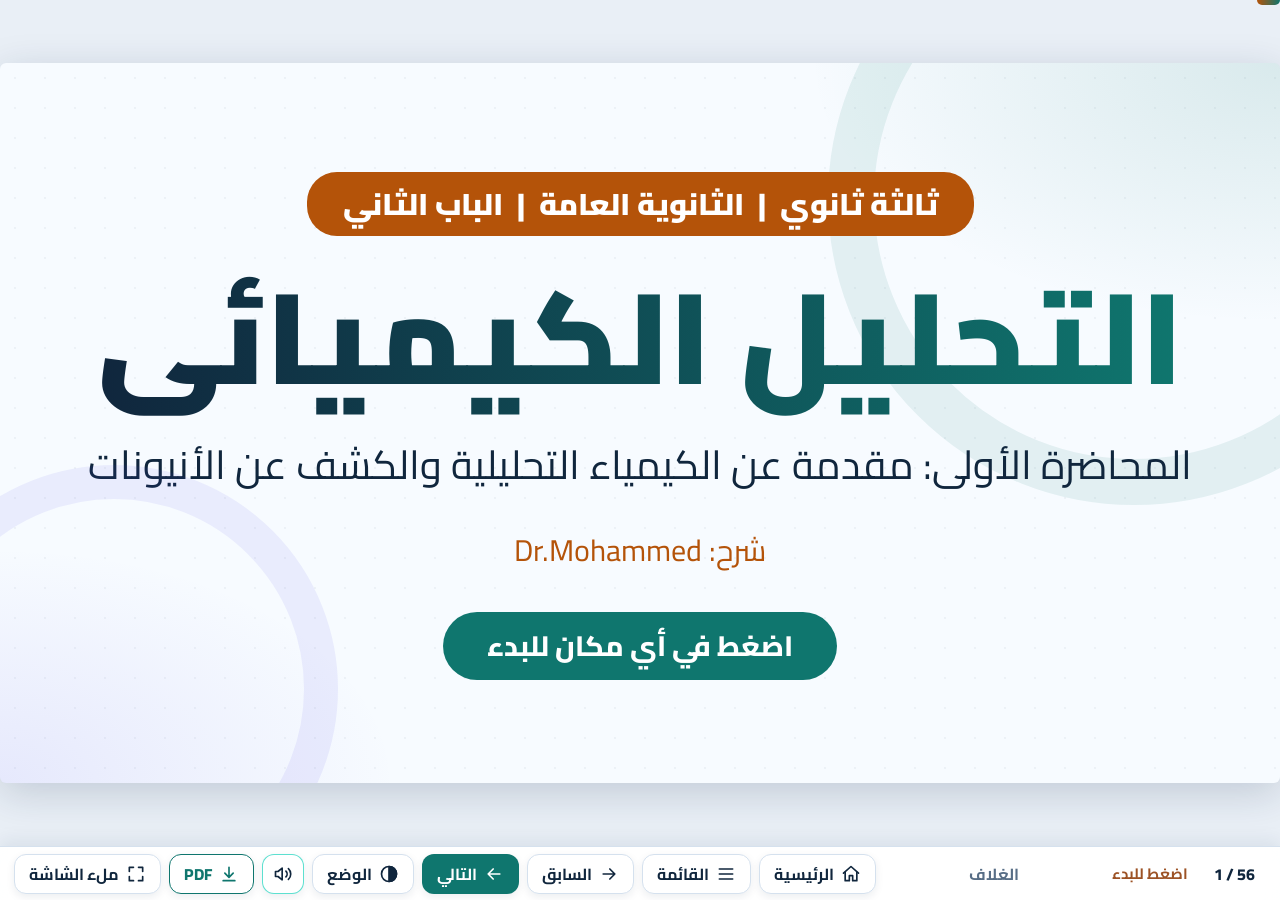
<file: lecture1.html>
<!DOCTYPE html>
<html lang="ar" dir="rtl">
<head>
<meta charset="utf-8">
<meta name="viewport" content="width=device-width, initial-scale=1, viewport-fit=cover">
<meta name="lec" content="1">
<meta name="theme-color" content="#0f766e">
<title>التحليل الكيميائي - الباب الثاني - المحاضرة الأولى</title>
<link rel="preconnect" href="https://fonts.googleapis.com">
<link href="https://fonts.googleapis.com/css2?family=Cairo:wght@400;600;700;800;900&display=swap" rel="stylesheet">
<style>
:root{--bg:#07162b;--bg2:#0d2a4a;--teal:#19d3bd;--amber:#ffc857;--coral:#ff6b6b;--violet:#9b8cff;--blue:#4cc3ff;--green:#4ade80;--ink:#eaf4ff;--mut:#9fb6d0;--ac:var(--teal)}
*{box-sizing:border-box;margin:0;padding:0}
html,body{height:100%;overflow:hidden;background:#04101f;font-family:'Cairo','Segoe UI',Tahoma,sans-serif;color:var(--ink);-webkit-tap-highlight-color:transparent;user-select:none}
.stage{position:absolute;left:50%;top:50%;width:1280px;height:720px;transform:translate(-50%,-50%);background:radial-gradient(1200px 700px at 85% 0%,#12406b 0%,transparent 60%),radial-gradient(900px 600px at 0% 100%,#0f3b4e 0%,transparent 60%),linear-gradient(160deg,var(--bg),var(--bg2));overflow:hidden;border-radius:6px}
.blob{position:absolute;border-radius:50%;filter:blur(60px);opacity:.28;pointer-events:none;animation:float 14s ease-in-out infinite}
.b1{width:380px;height:380px;background:var(--teal);left:-120px;top:-100px}
.b2{width:320px;height:320px;background:var(--violet);right:-100px;bottom:-80px;animation-delay:-5s}
.b3{width:220px;height:220px;background:var(--amber);right:35%;top:-90px;animation-delay:-9s;opacity:.18}
@keyframes float{0%,100%{transform:translate(0,0)}50%{transform:translate(30px,40px)}}
.dots{position:absolute;inset:0;background-image:radial-gradient(rgba(255,255,255,.07) 1px,transparent 1px);background-size:34px 34px;pointer-events:none}
/* slides */
.slide{position:absolute;inset:0;padding:46px 64px 58px;display:none;flex-direction:column}
.slide.active{display:flex}
.slide h1{font-size:60px;font-weight:900;line-height:1.35}
.sh{display:flex;align-items:center;gap:18px;margin-bottom:22px}
.sh .n{min-width:58px;height:58px;border-radius:18px;background:var(--ac);color:#06202a;font-weight:900;font-size:30px;display:flex;align-items:center;justify-content:center;box-shadow:0 8px 24px rgba(0,0,0,.35)}
.sh h2{font-size:42px;font-weight:800;line-height:1.3}
.sh .bar{flex:1;height:5px;border-radius:5px;background:linear-gradient(90deg,transparent,var(--ac));opacity:.7}
.body{flex:1;display:flex;flex-direction:column;gap:16px;min-height:0}
.glass{background:rgba(255,255,255,.07);border:1px solid rgba(255,255,255,.14);border-radius:22px;padding:18px 24px;backdrop-filter:blur(6px);box-shadow:0 10px 30px rgba(0,0,0,.25)}
.card{background:rgba(255,255,255,.07);border:1px solid rgba(255,255,255,.14);border-top:6px solid var(--ac);border-radius:20px;padding:16px 22px;box-shadow:0 10px 26px rgba(0,0,0,.25);font-size:25px;line-height:1.6}
.card h3{font-size:30px;font-weight:800;margin-bottom:6px;color:var(--ac)}
.g2{display:grid;grid-template-columns:1fr 1fr;gap:18px}
.g3{display:grid;grid-template-columns:repeat(3,1fr);gap:18px}
.g4{display:grid;grid-template-columns:repeat(4,1fr);gap:16px}
.t26{font-size:26px;line-height:1.7}.t30{font-size:30px;line-height:1.7}.t22{font-size:22px;line-height:1.6}
.mut{color:var(--mut)}
.hl{color:var(--amber);font-weight:800}
.tg{color:var(--teal);font-weight:800}
.cr{color:var(--coral);font-weight:800}
.gr{color:var(--green);font-weight:800}
.vi{color:var(--violet);font-weight:800}
.f{direction:ltr;unicode-bidi:isolate;display:inline-block;font-family:'Segoe UI','DejaVu Sans',Arial,sans-serif;font-weight:700;color:#bff3ff;background:rgba(76,195,255,.14);padding:0 10px;border-radius:9px;line-height:1.45}
.f sub,.eq sub{font-size:.62em;vertical-align:-.28em}.f sup,.eq sup{font-size:.62em;vertical-align:.55em}
.eq{direction:ltr;text-align:center;font-family:'Segoe UI','DejaVu Sans',Arial,sans-serif;font-weight:700;font-size:28px;color:#eafcff;background:rgba(25,211,189,.13);border:2px dashed rgba(25,211,189,.6);border-radius:16px;padding:8px 18px;line-height:1.6}
.eq.sm{font-size:24px}
.tag{display:inline-block;background:var(--ac);color:#06202a;font-weight:800;border-radius:12px;padding:0 14px;font-size:22px}
.st{visibility:hidden;opacity:0}
.st.on{visibility:visible;opacity:1}
.lbl{font-size:20px;font-weight:800;color:#06202a;background:var(--ac);display:inline-block;padding:0 14px;border-radius:12px;margin-bottom:6px}
.rule{border-top-color:var(--amber)}.rule h3,.rule .lbl{color:var(--amber)}.rule .lbl{color:#2b2000;background:var(--amber)}
.why{border-top-color:var(--violet)}.why h3{color:var(--violet)}
.warn{border-top-color:var(--coral)}.warn h3{color:var(--coral)}
.okc{border-top-color:var(--green)}.okc h3{color:var(--green)}
ul.dots-l{list-style:none}
ul.dots-l li{position:relative;padding-right:30px;margin:6px 0}
ul.dots-l li::before{content:"";position:absolute;right:0;top:.62em;width:14px;height:14px;border-radius:50%;background:var(--ac)}
/* tables */
.tb{width:100%;border-collapse:separate;border-spacing:0 8px;font-size:24px}
.tb th{background:var(--ac);color:#06202a;padding:8px 14px;font-weight:800}
.tb th:first-child{border-radius:0 14px 14px 0}.tb th:last-child{border-radius:14px 0 0 14px}
.tb td{background:rgba(255,255,255,.08);padding:8px 14px;text-align:center;line-height:1.5}
.tb td:first-child{border-radius:0 14px 14px 0}.tb td:last-child{border-radius:14px 0 0 14px}
.tb tr.st.on td{animation:rowIn .6s both}
.tb td.r{text-align:right}
@keyframes rowIn{from{opacity:0;transform:translateX(30px)}to{opacity:1;transform:none}}
/* HUD */
.hud{position:absolute;left:0;right:0;bottom:0;height:46px;display:flex;align-items:center;justify-content:space-between;padding:0 22px;font-size:17px;color:var(--mut);z-index:20;pointer-events:none}
.hud .btns{display:flex;gap:8px;pointer-events:auto}
.hud button{font-family:inherit;background:rgba(255,255,255,.1);border:1px solid rgba(255,255,255,.2);color:var(--ink);border-radius:12px;padding:5px 14px;min-height:34px;font-size:16px;cursor:pointer;white-space:nowrap}
.hud button:hover{background:rgba(255,255,255,.22)}
.prog{position:absolute;top:0;right:0;height:6px;width:0;background:linear-gradient(270deg,var(--teal),var(--amber));z-index:30;transition:width .5s}
.hint{position:absolute;bottom:50px;left:30px;font-size:17px;color:var(--amber);z-index:25;opacity:.9;animation:pulseH 1.8s infinite;pointer-events:none}
@keyframes pulseH{0%,100%{opacity:.35}50%{opacity:1}}
/* menu */
.menu{position:absolute;inset:0;background:rgba(4,12,24,.95);z-index:50;display:none;padding:40px 60px;overflow:auto}
.menu.show{display:block}
.menu h3{font-size:36px;margin-bottom:20px}
.menu .grid{display:grid;grid-template-columns:repeat(3,1fr);gap:12px}
.menu button{font-family:inherit;text-align:right;background:rgba(255,255,255,.08);border:1px solid rgba(255,255,255,.18);color:var(--ink);border-radius:14px;padding:10px 16px;font-size:20px;cursor:pointer}
.menu button:hover{background:var(--teal);color:#06202a}
.menu button b{color:var(--amber);margin-left:8px}
/* cover */
.cover{justify-content:center;align-items:center;text-align:center}
.cover .chip{display:inline-block;background:var(--amber);color:#2b2000;font-weight:900;font-size:26px;padding:2px 30px;border-radius:30px}
.cover h1{font-size:110px;margin:18px 0 0;background:linear-gradient(90deg,#fff,var(--teal));-webkit-background-clip:text;background-clip:text;color:transparent;line-height:1.3}
.cover .s1{font-size:34px;color:#cfe9ff;margin-top:6px}
.cover .s2{font-size:26px;color:var(--amber);margin-top:20px}
.cover .go{margin-top:34px;font-size:24px;color:#06202a;background:var(--teal);display:inline-block;padding:6px 36px;border-radius:40px;font-weight:800}
/* agenda */
.ag{display:grid;grid-template-columns:repeat(3,1fr);gap:14px}
.ag .it{background:rgba(255,255,255,.08);border:1px solid rgba(255,255,255,.16);border-radius:18px;padding:12px 16px;font-size:24px;font-weight:700;display:flex;align-items:center;gap:12px;cursor:pointer;transition:.2s}
.ag .it:hover{transform:translateY(-4px);background:rgba(25,211,189,.25)}
.ag .it i{font-style:normal;min-width:42px;height:42px;border-radius:14px;background:var(--teal);color:#06202a;display:flex;align-items:center;justify-content:center;font-weight:900;font-size:22px}
/* tree */
.tree{display:flex;flex-direction:column;align-items:center;gap:10px}
.nd{background:var(--ac);color:#06202a;font-weight:800;border-radius:16px;padding:8px 22px;font-size:26px;text-align:center}
.nd.g{background:rgba(255,255,255,.1);color:var(--ink);border:2px solid rgba(255,255,255,.25);font-size:22px;font-weight:600}
/* flip cards */
.flipc{perspective:1000px;cursor:pointer;height:200px}
.flipc .flip-inner{position:relative;width:100%;height:100%;transition:transform .7s;transform-style:preserve-3d}
.flipc.flipped .flip-inner{transform:rotateY(180deg)}
.flipc .fa,.flipc .fb{position:absolute;inset:0;backface-visibility:hidden;border-radius:20px;padding:14px 20px;display:flex;align-items:center;justify-content:center;text-align:center;font-size:23px;line-height:1.5;font-weight:700;overflow:auto;overflow-wrap:anywhere;scrollbar-width:thin}
.flipc .fa{background:rgba(155,140,255,.18);border:2px solid var(--violet);flex-direction:column;gap:4px}
.flipc .fb{background:rgba(74,222,128,.16);border:2px solid var(--green);transform:rotateY(180deg)}
.flipc .fa small{display:block;font-size:16px;color:var(--amber);font-weight:600;margin-top:6px}
/* lab */
.labwrap{display:grid;grid-template-columns:430px 1fr;gap:22px;flex:1;min-height:0}
.labsvg{background:rgba(255,255,255,.05);border:1px solid rgba(255,255,255,.14);border-radius:24px;padding:6px}
.labsvg svg{width:100%;height:100%;display:block}
.caps{display:flex;flex-direction:column;gap:10px;justify-content:flex-start}
.caps .c{font-size:24px;line-height:1.55;background:rgba(255,255,255,.08);border-right:6px solid var(--ac);border-radius:14px;padding:8px 16px}
.liq,.cloud,.solid,.ppt,.paperR{transition:fill 1.1s,opacity 1.1s}
.bub circle{animation:rise 2.2s infinite ease-in}
@keyframes rise{0%{transform:translateY(0);opacity:0}15%{opacity:.9}100%{transform:translateY(-95px);opacity:0}}
.gasg circle{animation:rise2 2.4s infinite linear}
@keyframes rise2{0%{transform:translateY(0);opacity:0}20%{opacity:.7}100%{transform:translateY(-40px);opacity:0}}
.dropc.go{animation:fall 1.1s ease-in forwards}
@keyframes fall{0%{transform:translateY(0);opacity:1}85%{opacity:1}100%{transform:translateY(95px);opacity:0}}
.flame{transform-origin:50% 100%;animation:flick .25s infinite alternate}
@keyframes flick{from{transform:scale(1,1)}to{transform:scale(.93,1.12)}}
/* graph */
.draw{fill:none;stroke-width:6;stroke-linecap:round;stroke-linejoin:round;stroke-dasharray:420;stroke-dashoffset:420;transition:stroke-dashoffset 1.6s ease}
.draw.go{stroke-dashoffset:0}
/* redox */
.rx{display:flex;align-items:center;justify-content:space-between;direction:ltr;gap:10px;margin:6px 0}
.rbox{background:rgba(255,255,255,.08);border:2px solid var(--ac);border-radius:20px;padding:12px 20px;text-align:center;font-size:24px;min-width:330px}
.rbox b{display:block;font-size:30px;color:var(--ac)}
.eflow{position:relative;flex:1;height:70px}
.eflow i{position:absolute;top:22px;left:0;width:26px;height:26px;border-radius:50%;background:var(--amber);color:#2b2000;font-style:normal;font-weight:900;font-size:16px;display:flex;align-items:center;justify-content:center;opacity:0}
.eflow.go i{animation:efly 2s infinite}
.eflow.go i:nth-child(2){animation-delay:.4s}.eflow.go i:nth-child(3){animation-delay:.8s}
@keyframes efly{0%{left:0;opacity:0}15%{opacity:1}85%{opacity:1}100%{left:calc(100% - 26px);opacity:0}}
/* quiz */
.qh{display:flex;justify-content:space-between;font-size:24px;color:var(--amber);font-weight:800}
.qt{font-size:34px;font-weight:800;line-height:1.55;margin:8px 0 12px}
.qt .f{font-size:28px}
.opts{display:grid;grid-template-columns:1fr 1fr;gap:12px}
.opt{font-family:inherit;text-align:right;font-size:26px;font-weight:700;color:var(--ink);background:rgba(255,255,255,.08);border:2px solid rgba(255,255,255,.2);border-radius:18px;padding:10px 18px;cursor:pointer;transition:.2s;line-height:1.5}
.opt:hover{background:rgba(76,195,255,.22);transform:translateY(-3px)}
.opt.right{background:rgba(74,222,128,.28);border-color:var(--green)}
.opt.wrong{background:rgba(255,107,107,.28);border-color:var(--coral)}
.opt.dis{pointer-events:none}
.expl{margin-top:12px;font-size:24px;line-height:1.6;background:rgba(74,222,128,.12);border:2px solid rgba(74,222,128,.5);border-radius:18px;padding:10px 18px;display:none}
.ring{width:240px;height:240px;border-radius:50%;display:flex;align-items:center;justify-content:center;font-size:62px;font-weight:900;margin:0 auto;background:conic-gradient(var(--teal) calc(var(--p)*1%),rgba(255,255,255,.12) 0)}
.ring span{width:190px;height:190px;border-radius:50%;background:var(--bg);display:flex;align-items:center;justify-content:center}
.big{font-size:44px;font-weight:900}
.center{display:flex;flex-direction:column;align-items:center;justify-content:center;text-align:center}
.meter{height:34px;border-radius:20px;background:linear-gradient(90deg,#ff6b6b,#ffc857 50%,#4ade80);position:relative;direction:rtl}

/* ===== built-in animations (no animate.css needed) ===== */
.animate__animated{animation-duration:.6s;animation-fill-mode:both}
.animate__fadeIn{animation-name:aFI}.animate__fadeInUp{animation-name:aFU}.animate__fadeInDown{animation-name:aFD}.animate__fadeInLeft{animation-name:aFL}.animate__fadeInRight{animation-name:aFR}.animate__zoomIn{animation-name:aZI}.animate__bounceIn{animation-name:aBI}.animate__tada{animation-name:aTa}.animate__shakeX{animation-name:aSX}.animate__flipInX{animation-name:aFX}.animate__flipInY{animation-name:aFY}.animate__pulse{animation-name:aPu}.animate__headShake{animation-name:aSX}.animate__jackInTheBox{animation-name:aJB}
@keyframes aFI{from{opacity:0}}@keyframes aFU{from{opacity:0;transform:translateY(30px)}}@keyframes aFD{from{opacity:0;transform:translateY(-30px)}}@keyframes aFL{from{opacity:0;transform:translateX(-40px)}}@keyframes aFR{from{opacity:0;transform:translateX(40px)}}@keyframes aZI{from{opacity:0;transform:scale(.6)}}@keyframes aBI{0%{opacity:0;transform:scale(.7)}60%{opacity:1;transform:scale(1.08)}100%{transform:scale(1)}}@keyframes aTa{30%{transform:scale(1.06) rotate(-3deg)}60%{transform:scale(1.06) rotate(3deg)}}@keyframes aSX{20%,60%{transform:translateX(-8px)}40%,80%{transform:translateX(8px)}}@keyframes aFX{from{opacity:0;transform:rotateX(60deg)}}@keyframes aFY{from{opacity:0;transform:rotateY(60deg)}}@keyframes aPu{50%{transform:scale(1.06)}}@keyframes aJB{from{opacity:0;transform:scale(.3) rotate(-10deg)}}
/* lighter on weak devices */
.blob{animation:none;filter:blur(40px)}.glass{backdrop-filter:none}
/* always-visible result */
.result{flex-shrink:0;display:flex;align-items:center;gap:16px;background:rgba(74,222,128,.14);border:2px solid var(--green);border-radius:18px;padding:8px 20px;font-size:25px;font-weight:700;line-height:1.5;margin-top:10px}
.result b{background:var(--green);color:#06202a;border-radius:12px;padding:0 16px;font-size:22px;flex-shrink:0}
.caps .c{font-size:22px;padding:6px 14px}
/* ===== light theme (default) ===== */
body.light{--bg:#f4f8fc;--bg2:#e8f1f9;--teal:#0d9488;--amber:#b45309;--coral:#dc2626;--violet:#6d4cf0;--blue:#0369a1;--green:#15803d;--ink:#10263d;--mut:#586e86}
body.light .stage{background:linear-gradient(160deg,#fff,#eef5fb);box-shadow:0 10px 40px rgba(15,40,70,.18)}
body.light .blob,body.light .dots{display:none}
body.light .glass,body.light .card,body.light .caps .c,body.light .ag .it,body.light .tb td,body.light .rbox,body.light .opt,body.light .hud button,body.light .menu button{background:#fff;box-shadow:0 2px 8px rgba(15,40,70,.08)}
body.light .glass,body.light .ag .it,body.light .rbox,body.light .opt,body.light .hud button,body.light .menu button{border-color:#d5e1ee}
body.light .card{border-color:#d5e1ee;border-top-color:var(--ac)}
body.light .rule{border-top-color:var(--amber)}body.light .why{border-top-color:var(--violet)}body.light .warn{border-top-color:var(--coral)}body.light .okc{border-top-color:var(--green)}
body.light .sh .n,body.light .tb th,body.light .tag,body.light .lbl,body.light .nd,body.light .cover .go,body.light .cover .chip,body.light .rule .lbl,body.light .result b{color:#fff!important}
body.light .cover .chip{background:var(--amber)}
body.light .cover h1{background:linear-gradient(90deg,#10263d,var(--teal));-webkit-background-clip:text;background-clip:text}
body.light .cover .s1{color:var(--ink)}
body.light .f{color:#0b4f75;background:rgba(3,105,161,.09)}
body.light .eq{color:#0b3b3a;background:rgba(13,148,136,.08);border-color:rgba(13,148,136,.5)}
body.light .opt:hover{background:#e0f2fe}
body.light .opt.right{background:#dcfce7;border-color:var(--green)}body.light .opt.wrong{background:#fee2e2;border-color:var(--coral)}
body.light .menu{background:rgba(255,255,255,.98)}body.light .menu button:hover{background:var(--teal);color:#fff}
body.light .ring{background:conic-gradient(var(--teal) calc(var(--p)*1%),#d5e1ee 0)}
body.light .result{background:#ecfdf5}
body.light .labsvg{background:#0f2740;border:none}

/* results ring fix */
@property --p{syntax:'<number>';inherits:false;initial-value:0}
.ring{width:260px;height:260px;transition:--p 1.4s ease;box-shadow:0 10px 30px rgba(0,0,0,.18)}
.ring span{width:214px;height:214px;direction:ltr;white-space:nowrap;font-size:54px;letter-spacing:1px;color:var(--teal)}
body.light .ring span{background:#fff;box-shadow:inset 0 2px 10px rgba(15,40,70,.12)}
#resMsg{font-size:34px;line-height:1.5;max-width:1000px}
.slide.center:not(.active){display:none}

/* ===== readability and flip-card fixes ===== */
.flipc:focus-visible{outline:3px solid var(--amber);outline-offset:4px}
.flipc .fa small{flex:none}
.quiz-slide .fit{transform:none!important;overflow-x:hidden;overflow-y:auto;overscroll-behavior:contain;scrollbar-width:thin;padding-bottom:22px}
.quiz-slide .fit>*{flex-shrink:0}
.quiz-slide .body>*{flex-shrink:0}
.quiz-slide .qt{max-width:100%;line-height:1.58;overflow-wrap:anywhere;word-break:normal}
.quiz-slide .opts{align-items:stretch;gap:14px}
.quiz-slide .opt{display:flex;align-items:center;min-width:0;min-height:68px;padding:13px 18px;font-size:24px;line-height:1.6;overflow-wrap:anywhere;word-break:normal}
.quiz-slide .expl{margin-bottom:22px;overflow-wrap:anywhere}
.slide[data-title^="سؤال سريع"] .fit{overflow-x:hidden;overflow-y:auto;overscroll-behavior:contain;scrollbar-width:thin;padding-bottom:22px}
.slide[data-title^="سؤال سريع"] .opt{min-width:0;overflow-wrap:anywhere}
@media (max-width:800px){
 .quiz-slide .qh{font-size:20px;gap:12px;flex-wrap:wrap}
 .quiz-slide .opts{grid-template-columns:1fr}
 .quiz-slide .opt{font-size:23px}
}

/* ===== polish + fit ===== */
.fit{display:flex;flex-direction:column;flex:1;min-height:0;transform-origin:top center}
.slide{padding:38px 56px 60px}
.prog{height:5px}
#rot{display:none;position:fixed;top:6px;left:50%;transform:translateX(-50%);z-index:99;background:#b45309;color:#fff;padding:2px 14px;border-radius:20px;font-size:14px}
@media (orientation:portrait){#rot{display:block}}
body.light{--teal:#0f766e;--coral:#be123c;--violet:#4f46e5}
body.light .slide{--ac:var(--teal)!important}
body.light .stage{background:radial-gradient(900px 500px at 100% 0%,rgba(15,118,110,.10),transparent 60%),radial-gradient(700px 400px at 0% 100%,rgba(79,70,229,.07),transparent 60%),#f8fbfe}
body.light .sh h2{color:#0b2540}
body.light .sh .bar{background:linear-gradient(270deg,var(--ac),transparent);height:4px}
body.light .sh .n{box-shadow:0 6px 16px rgba(15,118,110,.3)}
body.light .card{box-shadow:0 6px 18px rgba(15,40,70,.09)}
body.light .tb td{border-top:1px solid #e3ecf5;border-bottom:1px solid #e3ecf5}
body.light .hud{background:linear-gradient(transparent,#f8fbfe 60%)}
body.light .cover h1{-webkit-text-fill-color:transparent}


/* ===== final contrast + visual polish ===== */
body.light .nd.g{
  background:linear-gradient(145deg,#ffffff,#f4f8fc);
  color:#10263d!important;
  border-color:#cbd8e6;
  box-shadow:0 5px 14px rgba(15,40,70,.08);
}
body.light .nd.g .mut{color:#53677f!important}
body.light .nd.g .f{color:#0b4f75!important;background:rgba(3,105,161,.09)}
body.light .flipc .fa{
  color:#17233b;
  background:linear-gradient(145deg,#f5f2ff,#ffffff);
  border-color:#b8a7ff;
}
body.light .flipc .fb{
  color:#123b2a;
  background:linear-gradient(145deg,#ecfdf3,#ffffff);
  border-color:#78c995;
}
body.light .flipc .fa small{color:#92400e}
body.light .expl{color:#183b2b;background:#f0fdf4;border-color:#86d5a0}
body.light .expl .gr{color:#166534}
body.light .expl .cr{color:#b91c1c}
body.light .qh,body.light .hint{color:#92400e}
#bPDF{background:rgba(25,211,189,.16)!important;border-color:rgba(25,211,189,.55)!important;font-weight:800}
#bPDF:disabled{opacity:.7;cursor:wait}
body.light #bPDF{background:#0f766e!important;border-color:#0f766e!important;color:#fff!important}

/* Consistent keyboard focus and restrained interaction feedback. */
.hud button:focus-visible,.menu button:focus-visible,.opt:focus-visible,.flipc:focus-visible{
  outline:3px solid var(--amber);outline-offset:3px;
}
@media (hover:hover){
  .hud button{transition:background .18s ease,border-color .18s ease,transform .18s ease}
  .hud button:hover{transform:translateY(-1px)}
  .card{transition:box-shadow .18s ease,border-color .18s ease}
  .card:hover{box-shadow:0 9px 22px rgba(15,40,70,.13)}
  .flipc{transition:filter .18s ease}
  .flipc:hover{filter:brightness(1.035)}
}
@media (prefers-reduced-motion:reduce){
  *,*::before,*::after{scroll-behavior:auto!important;animation-duration:.01ms!important;animation-iteration-count:1!important;transition-duration:.01ms!important}
}

/* =====================================================================
   v3 VISUAL POLISH  (fills the screen, bigger type, clearer hierarchy)
   ===================================================================== */
.slide{padding:34px 62px 66px}
.sh{gap:22px;margin-bottom:26px}
.sh .n{min-width:68px;height:68px;font-size:34px;border-radius:22px}
.sh h2{font-size:48px;line-height:1.25;letter-spacing:-.2px}
.sh .bar{height:6px}
.body{gap:22px;justify-content:center}

/* type scale */
.t22{font-size:29px;line-height:1.7}
.t26{font-size:33px;line-height:1.7}
.t30{font-size:38px;line-height:1.65}
.big{font-size:54px;line-height:1.4}
.f{padding:0 12px;border-radius:10px}
.eq{font-size:37px;padding:14px 26px;border-radius:20px;line-height:1.55}
.eq.sm{font-size:32px}
.tag{font-size:25px;padding:0 18px}
.lbl{font-size:24px}

/* surfaces */
.glass{padding:24px 32px;border-radius:26px}
.card{font-size:30px;padding:22px 28px;border-radius:24px}
.card h3{font-size:37px;margin-bottom:8px}
.g2,.g3,.g4{gap:22px}
.g2>.card,.g3>.card,.g4>.card{display:flex;flex-direction:column;justify-content:center}

/* tables */
.tb{font-size:31px;border-spacing:0 10px}
.tb th{padding:14px 18px;font-size:31px}
.tb td{padding:15px 18px;line-height:1.55}

/* agenda */
.ag{gap:20px}
.ag .it{font-size:32px;padding:22px 24px;gap:16px;border-radius:22px;min-height:96px}
.ag .it i{min-width:56px;height:56px;font-size:28px;border-radius:17px}

/* flip cards */
.flipc{height:260px}
.flipc .fa,.flipc .fb{font-size:29px;line-height:1.6;padding:18px 26px;border-radius:24px}
.flipc .fa small{font-size:20px}

/* labs */
.labwrap{gap:26px;grid-template-columns:470px 1fr}
.labsvg{border-radius:28px;padding:10px}
.caps{gap:12px;justify-content:center}
.caps .c{font-size:26px;line-height:1.55;padding:10px 20px;border-radius:16px}
.caps .eq.sm{font-size:27px;padding:8px 14px}
.result{font-size:30px;padding:12px 26px;border-radius:20px;margin-top:14px}
.result b{font-size:25px}

/* redox */
.rbox{font-size:29px;min-width:360px;padding:16px 22px;border-radius:22px;line-height:1.6}
.rbox b{font-size:38px}
.eflow i{width:30px;height:30px;font-size:18px}

/* quiz */
.qh{font-size:27px}
.qt{font-size:42px;line-height:1.6}
.quiz-slide .body{justify-content:center}
.quiz-slide .opts{gap:18px}
.quiz-slide .opt{font-size:30px;min-height:96px;padding:16px 24px;border-radius:22px}
.quiz-slide .expl{font-size:28px;padding:16px 24px}
.opt{font-size:30px;padding:16px 24px}
.expl{font-size:28px;padding:16px 24px}
.challenge-question{font-size:32px;padding:18px 28px}
.challenge-options .opt{font-size:26px;min-height:84px}
.challenge-lead{font-size:28px}
.challenge-note{font-size:23px}

/* review + mind map */
.review-panel{padding:20px 24px;border-radius:26px;gap:12px}
.review-panel h3{font-size:34px}
.review-item{font-size:24px;padding:11px 16px;border-radius:16px}
.review-pill{font-size:19px;padding:4px 14px}
.review-footer{font-size:22px;padding:10px 14px}
.mindmap-core{font-size:34px;padding:12px 36px;border-radius:22px}
.mindmap-subtitle{font-size:23px}
.mindmap-node{padding:16px 20px;border-radius:22px;gap:10px}
.mindmap-node h3{font-size:30px}
.mindmap-node p{font-size:23px;line-height:1.55}
.mindmap-node .f{font-size:21px}
.mindmap-footer{font-size:23px;padding:10px 14px}

/* swatches (light sensitivity) */
.swatch{display:flex;align-items:center;justify-content:center;gap:26px;margin:12px 0 14px}
.swatch i{display:block;width:92px;height:92px;border-radius:50%;border:4px solid #cbd5e1;box-shadow:0 6px 14px rgba(15,40,70,.15)}
.swatch b{font-size:50px;color:var(--mut)}

/* cover */
.cover .chip{font-size:30px;padding:4px 36px}
.cover h1{font-size:128px}
.cover .s1{font-size:40px}
.cover .s2{font-size:30px}
.cover .go{font-size:28px;padding:8px 44px}
.cover::before,.cover::after{content:"";position:absolute;border-radius:50%;pointer-events:none}
.cover::before{width:520px;height:520px;right:-160px;top:-170px;border:46px solid rgba(15,118,110,.09)}
.cover::after{width:380px;height:380px;left:-110px;bottom:-130px;border:34px solid rgba(79,70,229,.08)}

/* HUD */
.hud{height:50px;font-size:18px}
.hud button{font-size:17px;padding:6px 16px;border-radius:14px;font-weight:700}
.prog{height:6px;border-radius:0 0 6px 6px}
.hint{font-size:19px}

/* ---------- light theme: richer surfaces ---------- */
body.light .stage{background:
  radial-gradient(760px 420px at 100% 0%,rgba(15,118,110,.13),transparent 62%),
  radial-gradient(640px 380px at 0% 100%,rgba(79,70,229,.10),transparent 62%),
  radial-gradient(rgba(15,40,70,.045) 1.3px,transparent 1.4px) 0 0/30px 30px,
  #f7fbff}
body.light .sh h2{color:#0b2540}
body.light .sh .n{box-shadow:0 8px 18px rgba(15,118,110,.32)}
body.light .sh .bar{height:6px;border-radius:6px;opacity:.9}
body.light .glass{background:linear-gradient(135deg,#ffffff,#f1f8ff);border:1px solid #d3e0ee;border-right:8px solid var(--ac);box-shadow:0 10px 26px rgba(15,40,70,.09)}
body.light .card{background:linear-gradient(160deg,#ffffff,#f6faff);box-shadow:0 10px 26px rgba(15,40,70,.09);border-top-width:7px}
body.light .eq{background:linear-gradient(135deg,rgba(13,148,136,.10),rgba(79,70,229,.06));border-width:2.5px;box-shadow:inset 0 0 0 1px rgba(255,255,255,.6)}
body.light .tb td{background:#fff;box-shadow:0 3px 10px rgba(15,40,70,.06)}
body.light .tb th{background:linear-gradient(135deg,#0f766e,#0e5f87)}
body.light .tb td:first-child{background:#f1f8ff}
body.light .ag .it{background:linear-gradient(135deg,#fff,#f1f8ff);box-shadow:0 8px 20px rgba(15,40,70,.08)}
body.light .opt{background:linear-gradient(135deg,#fff,#f6faff);box-shadow:0 5px 14px rgba(15,40,70,.07)}
body.light .caps .c{background:linear-gradient(135deg,#fff,#f4f9ff);border-right-width:8px;box-shadow:0 5px 14px rgba(15,40,70,.07)}
body.light .labsvg{background:linear-gradient(160deg,#0f2740,#123a5c);box-shadow:0 14px 30px rgba(15,40,70,.25)}
body.light .result{background:linear-gradient(135deg,#ecfdf5,#f0fdfa);box-shadow:0 8px 20px rgba(21,128,61,.12)}
body.light .rbox{background:linear-gradient(135deg,#fff,#f4f9ff);box-shadow:0 8px 20px rgba(15,40,70,.09)}
body.light .review-panel,body.light .mindmap-node{box-shadow:0 10px 24px rgba(15,40,70,.09)}
body.light .hud{background:linear-gradient(transparent,#f7fbff 55%)}
body.light .hud button{box-shadow:0 3px 8px rgba(15,40,70,.08)}
body.light .swatch i{border-color:#dbe5f0}
body.light .quiz-slide .qt,body.light .qt{color:#0b2540}

/* ===== flip-card overflow fix ===== */
.flipc{height:310px}
.flipc .fa,.flipc .fb{display:flex;flex-direction:column;align-items:center;justify-content:center;font-size:27px;line-height:1.55;padding:16px 22px;overflow:hidden}
.flipc .fc{display:block;width:100%;text-align:center}
.flipc .fa small{font-size:19px;margin-top:8px}
.flipc .fa>*,.flipc .fb>*{max-width:100%}
.flipc .fa .f,.flipc .fb .f{font-size:.9em}
.g2>.flipc,.g3>.flipc{min-width:0}

/* auto-fit never shrinks below readable size */
.fit{transform-origin:top center}


</style>
<style id="rsp">
/* =====================================================================
   RSP v1 — responsive layer + overlap fixes (loaded last on purpose)
   Modes (set by JS on <html>):
     (none)  = "stage": 16:9 slide scaled to fit (laptops, desktops, tablets landscape)
     .rf     = "reflow": slide re-laid-out at a virtual width and scrolled (phones, tablets portrait)
     .rf1    = reflow + single column (narrow phones)
   ===================================================================== */
:root{--hudh:54px;--z:1;--cardbg:rgba(255,255,255,.08)}
body.light{--cardbg:#fff}
html,body{overscroll-behavior:none}
body{touch-action:manipulation}
body.light{background:#e9eff6}
#rot{display:none!important}

/* ---------- chrome (progress, hint, bar, menu) lives OUTSIDE the stage ---------- */
.prog{position:fixed;top:0;right:0;left:auto;z-index:90;height:5px}
.hud{position:fixed;left:0;right:0;bottom:0;top:auto;z-index:70;display:flex;align-items:center;justify-content:flex-start;gap:14px;
  height:calc(var(--hudh) + env(safe-area-inset-bottom,0px));padding:0 max(14px,env(safe-area-inset-right,0px)) env(safe-area-inset-bottom,0px) max(14px,env(safe-area-inset-left,0px));
  background:rgba(4,16,31,.92);border-top:1px solid rgba(255,255,255,.12);-webkit-backdrop-filter:blur(8px);backdrop-filter:blur(8px);
  color:var(--mut);font-size:16px;pointer-events:auto}
body.light .hud{background:rgba(255,255,255,.96);border-top:1px solid #d5e1ee;box-shadow:0 -6px 18px rgba(15,40,70,.07)}
.hud .hint{position:static;bottom:auto;left:auto;flex:none;font-size:15px;font-weight:700;white-space:nowrap;color:var(--amber);animation:pulseH 1.8s infinite;pointer-events:none}
body.light .hud .hint{color:#92400e}
#cnt{flex:none;direction:ltr;unicode-bidi:isolate;min-width:64px;text-align:center;font-weight:800;font-variant-numeric:tabular-nums;color:var(--ink)}
#ttl{flex:1;min-width:0;text-align:center;white-space:nowrap;overflow:hidden;text-overflow:ellipsis;font-weight:700}
.hud .btns{display:flex;flex:none;gap:8px}
.hud button{display:inline-flex;align-items:center;justify-content:center;gap:7px;min-width:40px;min-height:40px;padding:6px 14px;font-size:16px;font-weight:700;line-height:1;border-radius:12px}
.hud button svg{width:20px;height:20px;flex:none}
#bN{background:var(--teal)!important;border-color:transparent!important;color:#06202a!important}
body.light #bN{color:#fff!important}
#bPDF{background:transparent!important;border-color:rgba(25,211,189,.55)!important}
body.light #bPDF{background:#fff!important;border-color:#0f766e!important;color:#0f766e!important}
body.light #bPDF:disabled{opacity:.8}

/* menu */
.menu{position:fixed;inset:0;z-index:100;display:none;overflow:auto;padding:max(18px,env(safe-area-inset-top,0px)) 28px 28px;overscroll-behavior:contain}
.menu.show{display:block}
.mtop{position:sticky;top:-18px;z-index:2;display:flex;align-items:center;gap:14px;padding:18px 0 14px;margin:-18px 0 8px;background:rgba(4,12,24,.96)}
body.light .mtop{background:rgba(255,255,255,.98)}
.mtop h3{flex:none;font-size:28px;margin:0}
#mq{flex:1;min-width:0;font:inherit;font-size:18px;padding:10px 16px;border-radius:14px;border:1px solid rgba(255,255,255,.28);background:rgba(255,255,255,.08);color:var(--ink);outline:none}
#mq:focus{border-color:var(--amber)}
body.light #mq{background:#fff;border-color:#c5d4e4}
#mx{flex:none;font:inherit;font-size:22px;line-height:1;width:46px;height:46px;border-radius:14px;border:1px solid rgba(255,255,255,.25);background:rgba(255,255,255,.1);color:var(--ink);cursor:pointer}
body.light #mx{background:#fff;border-color:#c5d4e4}
.menu .grid{grid-template-columns:repeat(auto-fill,minmax(250px,1fr));gap:10px}
.menu .grid button{display:flex;align-items:center;gap:10px;min-height:52px;padding:10px 14px;font-size:19px;line-height:1.4}
.menu .grid button b{flex:none;min-width:34px;margin:0;text-align:center}
.menu .grid button.cur{outline:3px solid var(--amber);outline-offset:-1px}
.menu .grid button[hidden]{display:none}
.menu .none{grid-column:1/-1;text-align:center;color:var(--mut);padding:30px 0;font-size:20px}

/* ---------- overlap fixes (all modes) ---------- */
.slide{padding-bottom:28px}
.body{justify-content:flex-start}
.body>:first-child{margin-top:auto}
.body>:last-child{margin-bottom:auto}
.body>*{flex-shrink:0}
.cover,.slide.center{justify-content:flex-start}
.cover>:first-child,.slide.center>:first-child{margin-top:auto}
.cover>:last-child,.slide.center>:last-child{margin-bottom:auto}
.slide{overflow-wrap:break-word}
.g2>*,.g3>*,.g4>*,.ag>*,.opts>*,.labwrap>*,.review-layout>*,.mindmap-grid>*{min-width:0}
.f,.eq{max-width:100%;overflow-wrap:anywhere}
.fm{direction:ltr;unicode-bidi:isolate;display:inline-block;font-family:'Segoe UI','DejaVu Sans',Arial,sans-serif;font-weight:700;white-space:nowrap;max-width:100%}
.fm sub,.fm sup{font-size:.62em}.fm sub{vertical-align:-.28em}.fm sup{vertical-align:.55em}
.labwrap,.review-layout,.review-panel,.mindmap-grid{min-height:auto}
.mindmap-grid{grid-template-rows:none;grid-auto-rows:auto}
.review-panel{overflow:visible}
.review-item{min-width:0}
.review-name{min-width:0}
.flipc .fa,.flipc .fb{overflow:auto}
.eflow i sup{font-size:.7em;vertical-align:.35em}

/* ---------- reflow mode (phones, tablets in portrait) ---------- */
html.rf .stage{position:absolute;left:0!important;top:0!important;transform:none!important;zoom:var(--z);border-radius:0;box-shadow:none}
html.rf .slide{padding:22px 26px 20px}
html.rf .fit{overflow-y:auto;overflow-x:hidden;transform:none!important;overscroll-behavior:contain;-webkit-overflow-scrolling:touch;scrollbar-width:thin;padding-bottom:16px}
html.rf .cover,html.rf .slide.center{overflow-y:auto}
html.rf .sh{gap:14px;margin-bottom:16px}
html.rf .sh h2{font-size:36px;line-height:1.3}
html.rf .sh .n{min-width:54px;height:54px;font-size:28px;border-radius:17px}
html.rf .sh .bar{display:none}
html.rf .body{gap:16px}
html.rf .cover h1{font-size:78px;line-height:1.25}
html.rf .cover .chip{font-size:24px;padding:4px 22px}
html.rf .cover .s1{font-size:30px}
html.rf .cover .s2{font-size:26px}
html.rf .cover .go{font-size:24px;padding:8px 34px}
html.rf .cover::before,html.rf .cover::after{display:none}
html.rf .ring{width:220px;height:220px}
html.rf .ring span{width:178px;height:178px;font-size:46px}
html.rf #resMsg{font-size:30px}
html.rf .flipc{height:260px}
html.rf .glass{padding:18px 22px}
html.rf .card{padding:16px 20px}
html.rf .rbox{min-width:0;width:100%}
html.rf .mindmap-core{min-width:0;width:100%}
html.rf1 .labsvg{aspect-ratio:460/360;width:100%}
html.rf1 .labwrap{grid-template-columns:minmax(0,1fr)!important}
html.rf:not(.rf1) .labwrap{grid-template-columns:420px minmax(0,1fr)!important;align-items:start}
html.rf:not(.rf1) .labsvg{height:340px}
html.rf .eq{font-size:26px;padding:10px 14px}
html.rf .eq.sm{font-size:24px}
html.rf .qt{font-size:34px}

/* single column (narrow phones) */
html.rf1 .g2,html.rf1 .g3,html.rf1 .ag,html.rf1 .opts,html.rf1 .challenge-options,html.rf1 .review-layout,html.rf1 .mindmap-grid{grid-template-columns:minmax(0,1fr)!important}
html.rf1 .g4{grid-template-columns:repeat(2,minmax(0,1fr))!important}
html.rf1 .rx{flex-direction:column;align-items:stretch;gap:0}
html.rf1 .eflow{height:64px;width:100%;flex:none}
html.rf1 .ag .it{min-height:0;padding:14px 18px;font-size:28px}
html.rf1 .cover h1{font-size:68px}

/* tables become labelled cards on narrow screens */
html.rf1 table.tb,html.rf1 .tb tbody{display:block;width:100%}
html.rf1 .tb tr.hdr{display:none}
html.rf1 .tb tr{display:block;margin:0 0 12px;padding:10px 18px 12px;border-radius:18px;background:var(--cardbg);border:1px solid rgba(128,140,160,.35);border-right:6px solid var(--ac,var(--teal))}
html.rf1 .tb td,html.rf1 .tb th{display:block;width:auto;background:none!important;border:0!important;box-shadow:none!important;border-radius:0!important;padding:5px 0;text-align:right!important;font-size:.9em}
html.rf1 .tb td:first-child{font-size:1.05em;font-weight:800;padding-bottom:7px;margin-bottom:4px;border-bottom:1px dashed rgba(128,140,160,.45)!important}
html.rf1 .tb td[data-l]:not(:first-child)::before{content:attr(data-l);display:block;font-size:.8em;font-weight:800;color:var(--ac,var(--teal));opacity:.95;margin-bottom:1px}

/* ---------- phones: compact bar ---------- */
@media (max-width:760px){
  .hud{gap:6px;padding-left:8px;padding-right:8px}
  .hud .tx{display:none}
  .hud .hint,#ttl{display:none!important}
  #cnt{min-width:50px;font-size:15px}
  .hud .btns{flex:1;gap:5px}
  .hud button{flex:1;min-width:0;padding:6px 0}
  #bP,#bN{flex:1.5}
  #bF{display:none}
  .menu{padding-left:16px;padding-right:16px}
  .mtop h3{display:none}
  .menu .grid{grid-template-columns:minmax(0,1fr)}
}
@media (max-width:420px){#bPDF{display:none}}
@media (min-width:761px) and (max-width:1000px){.hud .hint{display:none!important}.hud .tx{display:none}.hud button{padding:6px 12px}}
@media print{.hud,.menu,.prog{display:none!important}}

/* inline-styled grids (repeat(3..5,1fr)) collapse to 2 columns on narrow phones */
[style*="display:grid"]>*{min-width:0}
html.rf1 [style*="repeat(3"],html.rf1 [style*="repeat(4"],html.rf1 [style*="repeat(5"],html.rf1 [style*="repeat(6"]{grid-template-columns:repeat(2,minmax(0,1fr))!important}
html.rf1 [style*="grid-template-columns:1fr 1fr 1fr"]{grid-template-columns:repeat(2,minmax(0,1fr))!important}
.cover>*,.slide.center>*{flex-shrink:0;max-width:100%}
.menu{background:#06101f}
body.light .menu{background:#f4f8fc}
</style>

</head>
<body>
<div class="stage" id="stage">
<div class="blob b1"></div><div class="blob b2"></div><div class="blob b3"></div><div class="dots"></div>

<!-- 1 COVER -->
<section class="slide cover" data-title="الغلاف" style="--ac:var(--teal)">
 <div class="chip in" data-a="bounceIn">ثالثة ثانوي &nbsp;|&nbsp; الثانوية العامة &nbsp;|&nbsp; الباب الثاني</div>
 <h1 class="in" data-a="zoomIn">التحليل الكيميائي</h1>
 <div class="s1 in" data-a="fadeInUp">المحاضرة الأولى: مقدمة عن الكيمياء التحليلية والكشف عن الأنيونات</div>
 <div class="s2 in" data-a="fadeInUp">شرح: Dr.Mohammed</div>
 <div class="go in" data-a="pulse">اضغط في أي مكان للبدء</div>
</section>

<!-- 2 AGENDA -->
<section class="slide" data-title="محتوى المحاضرة" style="--ac:var(--amber)">
 <div class="sh"><div class="n">؟</div><h2>هنذاكر إيه النهاردة؟</h2><div class="bar"></div></div>
 <div class="body"><div class="ag">
  <div class="it st" data-a="fadeInRight" data-go="3"><i>١</i>أهمية الكيمياء التحليلية</div>
  <div class="it st" data-a="fadeInUp" data-go="5"><i>٢</i>كيفي وكمي</div>
  <div class="it st" data-a="fadeInLeft" data-go="7"><i>٣</i>التحليل الوصفي</div>
  <div class="it st" data-a="fadeInRight" data-go="10"><i>٤</i>ثبات الأحماض وقاعدة الكشف</div>
  <div class="it st" data-a="fadeInUp" data-go="14"><i>٥</i>مجموعات الأنيونات والذوبانية</div>
  <div class="it st" data-a="fadeInLeft" data-go="18"><i>٦</i>الكربونات والبيكربونات</div>
  <div class="it st" data-a="fadeInRight" data-go="25"><i>٧</i>الكبريتيت</div>
  <div class="it st" data-a="fadeInUp" data-go="30"><i>٨</i>الثيوكبريتات</div>
  <div class="it st" data-a="fadeInLeft" data-go="34"><i>٩</i>مراجعة وعلل واختبار</div>
 </div>
 <div class="t22 mut st" data-a="fadeIn" style="text-align:center;margin-top:6px">اضغط على أي بند تروح له علطول، أو كمّل ضغط وامشي خطوة خطوة</div></div>
</section>

<!-- 3 DEF -->
<section class="slide" data-title="تعريف الكيمياء التحليلية" style="--ac:var(--teal)">
 <div class="sh"><div class="n">١</div><h2>الكيمياء التحليلية</h2><div class="bar"></div></div>
 <div class="body">
  <div class="glass t30 st" data-a="fadeInUp"><span class="tag">التعريف</span><br>أحد فروع الكيمياء، تهتم بدراسة <span class="hl">الطرق والأدوات والأجهزة</span> المستخدمة في <span class="tg">التعرف على مكونات المادة</span>.</div>
  <div class="t30 st center" data-a="zoomIn" style="margin-top:10px"><b class="hl">ينفع نعرف مكونات العينات دي من غير ما نفتحها أو ندوقها؟</b></div>
  <div class="g3 st" data-a="fadeInUp" style="margin-top:6px">
   <div class="card t26">مياه</div><div class="card t26">تربة</div><div class="card t26">دواء</div>
   <div class="card t26">دخان مصنع</div><div class="card t26">محلول مجهول</div><div class="card t26">عينات مخبرية</div></div>
  <div class="big tg st center" data-a="tada">أيوه، بالتحليل الكيميائي</div>
 </div>
</section>

<!-- 4 IMPORTANCE -->
<section class="slide" data-title="أهمية الكيمياء التحليلية" style="--ac:var(--blue)">
 <div class="sh"><div class="n">١</div><h2>أهمية الكيمياء التحليلية</h2><div class="bar"></div></div>
 <div class="body"><div class="g2" style="flex:1">
  <div class="card st" data-a="fadeInRight" style="--ac:var(--coral)"><h3>في الطب</h3>
   <ul class="dots-l t22"><li>تقدير نسب السكر والزلال والكوليسترول والبولينا، مما يسهل على الطبيب تشخيص الحالة ووصف العلاج المناسب.</li><li>تعيين نسب المواد الفعالة في الأدوية.</li></ul></div>
  <div class="card st" data-a="fadeInLeft" style="--ac:var(--green)"><h3>في الزراعة</h3>
   <ul class="dots-l t22"><li>معرفة خواص التربة من حيث الحامضية والقاعدية.</li><li>تحديد نوع ونسب العناصر وتحديد السماد المناسب لتحسين خواصها.</li><li>تحديد خصوبة التربة بقياس نسبة العناصر المكونة لها.</li></ul></div>
  <div class="card st" data-a="fadeInRight" style="--ac:var(--amber)"><h3>في الصناعة</h3>
   <ul class="dots-l t22"><li>قياس مدى مطابقة المنتجات للمواصفات القياسية صناعيًا، وذلك بقياس نسب وتركيزات مكوناتها.</li></ul></div>
  <div class="card st" data-a="fadeInLeft" style="--ac:var(--violet)"><h3>في البيئة</h3>
   <ul class="dots-l t22"><li>قياس نسب الملوثات البيئية الضارة في المياه والأغذية.</li><li>قياس نسب غازات <span class="f">CO</span> و <span class="f">CO2</span> و <span class="f">SO2</span> وأكاسيد النيتروجين في الهواء الجوي.</li></ul></div>
 </div></div>
</section>

<!-- 5 TYPES -->
<section class="slide" data-title="أنواع التحليل الكيميائي" style="--ac:var(--violet)">
 <div class="sh"><div class="n">٢</div><h2>أنواع التحليل الكيميائي</h2><div class="bar"></div></div>
 <div class="body"><div class="tree">
  <div class="nd" style="font-size:32px">التحليل الكيميائي</div>
  <div class="g2" style="width:100%;gap:40px">
   <div class="tree st" data-a="fadeInRight"><div class="nd" style="background:var(--blue)">تحليل كيفي (وصفي / نوعي)</div><div class="t22 mut">ماذا يوجد؟</div>
     <div class="nd g">تحليل المركبات العضوية<br><span class="t22 mut">العناصر + المجموعات الوظيفية</span></div>
     <div class="nd g">تحليل المركبات غير العضوية<br><span class="t22 mut">مخلوط / ملح بسيط (شق حامضي + شق قاعدي)</span></div></div>
   <div class="tree st" data-a="fadeInLeft"><div class="nd" style="background:var(--amber)">تحليل كمي</div><div class="t22 mut">كم يوجد؟</div>
     <div class="nd g">تحليل حجمي<br><span class="t22 mut">أكسدة واختزال - ترسيب - تعادل</span></div>
     <div class="nd g">تحليل كتلي<br><span class="t22 mut">تطاير - ترسيب</span></div></div>
  </div></div></div>
</section>

<!-- 6 COMPARE -->
<section class="slide" data-title="كيفي مقابل كمي" style="--ac:var(--violet)">
 <div class="sh"><div class="n">٢</div><h2>كيفي ولا كمي؟</h2><div class="bar"></div></div>
 <div class="body">
  <table class="tb"><tr><th style="width:18%"></th><th>التحليل الكيفي</th><th>التحليل الكمي</th></tr>
   <tr class="st" data-a="fadeInUp"><td><b>الغرض</b></td><td class="r">التعرف على المكونات الأساسية (نقية أو محلول)</td><td class="r">التعرف على نسبة أو تركيز كل مكون</td></tr>
   <tr class="st" data-a="fadeInUp"><td><b>يجيب عن</b></td><td class="hl">ماذا يوجد؟</td><td class="hl">كم يوجد؟</td></tr>
   <tr class="st" data-a="fadeInUp"><td><b>مثال</b></td><td class="r">مكونات الدم (كرات حمراء - بيضاء - صفائح)</td><td class="r">نسبة المادة الفعالة في الدواء، نسبة السكر في الدم</td></tr></table>
  <div class="card why st" data-a="flipInX"><h3>علل: يجرى التحليل الكيفي أولًا قبل التحليل الكمي</h3><div class="t26">وذلك للتعرف على مكونات المادة، ثم اختيار أنسب الطرق لتحليلها كميًا وقياس تركيزاتها.</div></div>
 </div>
</section>

<!-- 7 MINI QUIZ -->
<section class="slide quiz-slide" data-title="سؤال سريع: كمي أم كيفي" style="--ac:var(--amber)">
 <div class="sh"><div class="n">؟</div><h2>جرب نفسك</h2><div class="bar"></div></div>
 <div class="body">
  <div class="qt">أي مما يلي يمثل أهمية <span class="hl">التحليل الكمي</span> في المجال الطبي؟</div>
  <div class="opts" role="group" aria-label="اختيارات السؤال" data-mini="2" data-ex="كلمة (نسبة) معناها تحليل كمي. تقدير نسبة المواد الفعالة في العقاقير هو الإجابة. تحديد الملوثات: بيئة. معرفة المجموعة الوظيفية: كيفي. طبيعة عمل الإنزيمات: مش تحليل كمي في الطب.">
   <button class="opt">أ) تحديد الملوثات الضارة في الغذاء</button><button class="opt">ب) تقدير نسبة المواد الفعالة في العقاقير الطبية</button>
   <button class="opt">ج) معرفة المجموعة الوظيفية في العقار</button><button class="opt">د) معرفة طبيعة عمل الإنزيمات والهرمونات</button></div>
  <div class="expl"></div>
 </div>
</section>

<!-- 8 DESCRIPTIVE -->
<section class="slide" data-title="التحليل الوصفي" style="--ac:var(--teal)">
 <div class="sh"><div class="n">٣</div><h2>التحليل الوصفي (الكيفي)</h2><div class="bar"></div></div>
 <div class="body">
  <div class="glass t26 st" data-a="fadeInUp"><span class="tag">التعريف</span><br>سلسلة من التفاعلات الكيميائية المحددة تجرى للتعرف على <span class="hl">المكونات الأساسية للمادة</span> من خلال التغيرات الحادثة أثناء التفاعل.</div>
  <div class="center t30 st" data-a="zoomIn"><span class="f" style="font-size:30px">المادة المجهولة + الكاشف</span> &nbsp;بتدينا واحدة من 3 علامات:</div>
  <div class="g3">
   <div class="card center st" data-a="bounceIn" style="--ac:var(--blue)"><h3>تصاعد غاز</h3><div class="t22 mut">فوران أو رائحة أو لون</div></div>
   <div class="card center st" data-a="bounceIn" style="--ac:var(--amber)"><h3>تكوين راسب</h3><div class="t22 mut">أبيض - أصفر - أسود</div></div>
   <div class="card center st" data-a="bounceIn" style="--ac:var(--coral)"><h3>تغير لون الكاشف</h3><div class="t22 mut">برتقالي ← أخضر مثلًا</div></div></div>
  <div class="glass t26 st center" data-a="fadeInUp" style="border-color:var(--amber)"><b>خد بالك:</b> التحليل الوصفي بيقولنا <span class="hl">ماذا يوجد؟</span> وليس <span class="cr">كم يوجد؟</span></div>
 </div>
</section>

<!-- 9 PURE/MIX -->
<section class="slide" data-title="مادة نقية أو مخلوط" style="--ac:var(--teal)">
 <div class="sh"><div class="n">٣</div><h2>الكشف عن مادة نقية أو مخلوط</h2><div class="bar"></div></div>
 <div class="body"><div class="g2" style="flex:1">
  <div class="card st" data-a="fadeInRight"><h3>أولًا: المادة نقية</h3>
   <div class="t22">نحاس - كلوريد صوديوم - ماء مقطر - ذهب نقي</div>
   <div class="t26" style="margin-top:8px">بنعرفها من <span class="hl">ثوابتها الفيزيائية</span>:</div>
   <ul class="dots-l t22"><li>درجة الانصهار</li><li>درجة الغليان</li><li>الكتلة المولية</li><li>الكثافة</li><li>المقاومة النوعية</li></ul>
   <div class="t22" style="margin-top:6px"><b class="tg">مثال:</b> الحديد <span class="f">Fe</span> بنعرفه من كثافته <span class="f">7.87 g/cm^3</span> ودرجة انصهاره <span class="f">1538 °C</span>.</div></div>
  <div class="card st" data-a="fadeInLeft" style="--ac:var(--amber)"><h3>ثانيًا: المادة مخلوط</h3>
   <ul class="dots-l t26"><li class="st" data-a="fadeInUp">فصل المكونات (ترشيح - تبخير ...)</li><li class="st" data-a="fadeInUp">الحصول على كل مادة نقية على حدة</li><li class="st" data-a="fadeInUp">الكشف عن كل مادة بكاشف مناسب</li></ul>
   <div class="t22 st" data-a="fadeInUp" style="margin-top:8px"><b class="hl">مثال:</b> ملح الطعام + سكر الجلوكوز (كلاهما أبيض). بنفصلهم وبعدين نكشف عن الجلوكوز بمحلول <span class="hl">فهلنج</span> ويدّي لون أحمر.</div></div>
 </div></div>
</section>

<!-- 10 ORGANIC / INORGANIC -->
<section class="slide" data-title="عضوي وغير عضوي" style="--ac:var(--teal)">
 <div class="sh"><div class="n">٣</div><h2>التحليل الوصفي للمركبات</h2><div class="bar"></div></div>
 <div class="body"><div class="g2" style="flex:1">
  <div class="card st" data-a="fadeInRight" style="--ac:var(--violet)"><h3>للمركبات العضوية</h3>
   <div class="t22">بنعمله عشان نتعرف على العناصر الأساسية (<span class="f">C , H ...</span>) والمجموعات الوظيفية:</div>
   <table class="tb" style="font-size:21px"><tr><td>الكربوكسيل <span class="f">-COOH</span></td><td>أحماض</td></tr><tr><td>الهيدروكسيل <span class="f">-OH</span></td><td>كحولات</td></tr><tr><td>الأمينو <span class="f">-NH2</span></td><td>أمينات</td></tr><tr><td>الكربونيل <span class="f">C=O</span></td><td>كربونيلات</td></tr></table></div>
  <div class="card st" data-a="fadeInLeft" style="--ac:var(--teal)"><h3>للمركبات غير العضوية</h3>
   <div class="t30 center"><span class="f" style="font-size:34px">M^+ X^-</span></div>
   <ul class="dots-l t26"><li><span class="f">M^+</span> الكاتيون = <span class="hl">الشق القاعدي</span><br><span class="mut t22">Na^+ , Ca^2+ , Fe^3+</span></li><li><span class="f">X^-</span> الأنيون = <span class="hl">الشق الحامضي</span><br><span class="mut t22">Cl^- , SO4^2- , NO3^-</span></li></ul></div></div>
  <div class="glass t26 st center" data-a="tada" style="border-color:var(--amber)">محاضرتنا كلها عن <span class="hl">الكشف عن الأنيونات (-)</span> الشق الحامضي للأملاح</div></div>
</section>

<!-- 11 RULE -->
<section class="slide" data-title="قاعدة الكشف" style="--ac:var(--amber)">
 <div class="sh"><div class="n">٤</div><h2>قاعدة الكشف عن الأنيونات</h2><div class="bar"></div></div>
 <div class="body">
  <div class="card rule st" data-a="zoomIn"><span class="lbl">أهم قاعدة في المحاضرة</span><div class="t30">الحمض <span class="gr">الأكثر ثباتًا</span> يطرد الحمض <span class="cr">الأقل ثباتًا</span> من أملاحه على هيئة <span class="hl">غاز حامضي</span> له لون أو رائحة أو خواص مميزة.</div></div>
  <div class="center t26 st" data-a="fadeInUp">ملح حمض أقل ثباتًا &nbsp;+&nbsp; حمض أكثر ثباتًا</div>
  <div class="center big st" data-a="bounceIn">↓</div>
  <div class="center t26 st" data-a="fadeInUp">ملح حمض أكثر ثباتًا &nbsp;+&nbsp; حمض أقل ثباتًا <span class="mut">(ينحل وبيطلع غاز يمكن تمييزه)</span></div>
  <div class="card why st" data-a="fadeInUp"><h3>علل: يفضل التسخين الهين عند الكشف</h3><div class="t26">لأن التسخين الهين يساعد على طرد الغاز بسهولة.</div></div>
 </div>
</section>

<!-- 12 STABILITY -->
<section class="slide" data-title="ثبات الأحماض" style="--ac:var(--amber)">
 <div class="sh"><div class="n">٤</div><h2>يعني إيه ثبات الحمض؟</h2><div class="bar"></div></div>
 <div class="body">
  <div class="glass t30 st" data-a="fadeInUp"><span class="tag">التعريف</span><br>هو مدى قابلية الحمض <span class="hl">للانحلال والتطاير</span> ويقاس بـ <span class="hl">درجة الغليان</span>.</div>
  <div class="g2">
   <div class="card okc st" data-a="fadeInRight"><h3>درجة غليان مرتفعة</h3><div class="t30">حمض <span class="gr">أكثر ثباتًا</span><br>أقل تطايرًا</div></div>
   <div class="card warn st" data-a="fadeInLeft"><h3>درجة غليان منخفضة</h3><div class="t30">حمض <span class="cr">أقل ثباتًا</span><br>أكثر تطايرًا</div></div></div>
  <div class="st" data-a="fadeInUp" style="margin-top:14px"><div class="meter"></div>
   <div style="display:flex;justify-content:space-between;font-size:22px;margin-top:6px"><span class="gr">عالي الثبات (أعلى غليان)</span><span class="hl">متوسط</span><span class="cr">غير ثابت (أقل غليان)</span></div></div>
 </div>
</section>

<!-- 13 TABLE STAB -->
<section class="slide" data-title="ترتيب ثبات الأحماض" style="--ac:var(--amber)">
 <div class="sh"><div class="n">٤</div><h2>ترتيب ثبات الأحماض</h2><div class="bar"></div></div>
 <div class="body" style="gap:10px">
  <div class="card warn st" data-a="fadeInRight" style="padding:10px 18px"><h3 style="font-size:26px">أحماض غير ثابتة (ضعيفة الثبات)</h3>
   <div class="t22" style="display:grid;grid-template-columns:repeat(5,1fr);gap:8px;text-align:center">
    <div>الكربونيك<br><span class="f">H2CO3</span><br><span class="f">CO3^2- / HCO3^-</span></div><div>الهيدروكبريتيك<br><span class="f">H2S</span><br><span class="f">S^2-</span></div><div>الكبريتوز<br><span class="f">H2SO3</span><br><span class="f">SO3^2-</span></div><div>الثيوكبريتيك<br><span class="f">H2S2O3</span><br><span class="f">S2O3^2-</span></div><div>النيتروز<br><span class="f">HNO2</span><br><span class="f">NO2^-</span></div></div></div>
  <div class="card rule st" data-a="fadeInLeft" style="padding:10px 18px"><h3 style="font-size:26px">أحماض متوسطة الثبات</h3>
   <div class="t22" style="display:grid;grid-template-columns:repeat(4,1fr);gap:8px;text-align:center">
    <div>الهيدروكلوريك<br><span class="f">HCl</span><br><span class="f">Cl^-</span></div><div>الهيدروبروميك<br><span class="f">HBr</span><br><span class="f">Br^-</span></div><div>الهيدرويوديك<br><span class="f">HI</span><br><span class="f">I^-</span></div><div>النيتريك<br><span class="f">HNO3</span><br><span class="f">NO3^-</span></div></div></div>
  <div class="card okc st" data-a="fadeInRight" style="padding:10px 18px"><h3 style="font-size:26px">أحماض عالية الثبات</h3>
   <div class="t22" style="display:grid;grid-template-columns:repeat(2,1fr);gap:8px;text-align:center">
    <div>الكبريتيك <span class="f">H2SO4</span> ← <span class="f">SO4^2-</span> كبريتات</div><div>الفوسفوريك <span class="f">H3PO4</span> ← <span class="f">PO4^3-</span> فوسفات</div></div></div>
  <div class="glass t22 st center" data-a="shakeX" style="border-color:var(--coral)">الكبريتيك والفوسفوريك مبيطردوش على هيئة غازات، لكن بنكشف عن أنيوناتهم في صورة <b class="cr">رواسب</b></div>
 </div>
</section>

<!-- 14 NAMING + STRENGTH -->
<section class="slide" data-title="تسمية الأحماض وقوتها" style="--ac:var(--blue)">
 <div class="sh"><div class="n">٤</div><h2>حيلة التسمية وقوة الحمض</h2><div class="bar"></div></div>
 <div class="body"><div class="g2" style="flex:1">
  <div class="card st" data-a="fadeInRight"><h3>اسم الحمض من أنيونه</h3>
   <table class="tb" style="font-size:22px"><tr><th>الأنيون</th><th>الحمض</th></tr>
    <tr><td>ينتهي بـ (ات)</td><td>ينتهي بـ (يك)<br><span class="f">CO3^2-</span> ← كربونيك</td></tr>
    <tr><td>ينتهي بـ (يت)</td><td>ينتهي بـ (وز)<br><span class="f">NO2^-</span> ← نيتروز</td></tr>
    <tr><td>ينتهي بـ (يد)</td><td>هيدرو ... (يك)<br><span class="f">Cl^-</span> ← هيدروكلوريك</td></tr></table></div>
  <div class="card st" data-a="fadeInLeft" style="--ac:var(--violet)"><h3>قوة الحمض لا تساوي ثباته</h3>
   <div class="t22">قوة الحمض تعتمد على <span class="hl">درجة تأينه في الماء</span>:</div>
   <div class="t22" style="margin-top:6px"><b class="gr">تام التأين (قوي):</b> <span class="f">HCl , HBr , HI , HNO3 , HClO4 , H2SO4</span></div>
   <div class="eq sm" style="margin:8px 0">HCl —water→ H^+ + Cl^-</div>
   <div class="t22"><b class="cr">ضعيف التأين:</b></div>
   <div class="eq sm" style="margin-top:6px">CH3COOH ⇌ CH3COO^- + H^+</div></div></div></div>
</section>

<!-- 15 GROUPS -->
<section class="slide" data-title="مجموعات الأنيونات" style="--ac:var(--coral)">
 <div class="sh"><div class="n">٥</div><h2>مجموعات الأنيونات (3 مجموعات)</h2><div class="bar"></div></div>
 <div class="body">
  <div class="t22 mut center">كل مجموعة ليها كاشف معين، واسم المجموعة هو اسم الكاشف</div>
  <div class="g3" style="flex:1">
   <div class="card st" data-a="flipInY" style="--ac:var(--coral)"><h3>HCl المخفف</h3><div class="t26" style="line-height:2">
     <span class="f">CO3^2-</span> <span class="f">HCO3^-</span><br><span class="f">SO3^2-</span> <span class="f">S^2-</span><br><span class="f">S2O3^2-</span> <span class="f">NO2^-</span></div><div class="t22 mut">كربونات - بيكربونات - كبريتيت - كبريتيد - ثيوكبريتات - نيتريت</div></div>
   <div class="card st" data-a="flipInY" style="--ac:var(--amber)"><h3>H2SO4 المركز</h3><div class="t26" style="line-height:2">
     <span class="f">Cl^-</span> <span class="f">Br^-</span><br><span class="f">I^-</span> <span class="f">NO3^-</span></div><div class="t22 mut">كلوريد - بروميد - يوديد - نيترات</div></div>
   <div class="card st" data-a="flipInY" style="--ac:var(--green)"><h3>BaCl2 (رواسب)</h3><div class="t26" style="line-height:2">
     <span class="f">SO4^2-</span><br><span class="f">PO4^3-</span></div><div class="t22 mut">كبريتات - فوسفات</div></div></div>
  <div class="card why st" data-a="fadeInUp" style="padding:10px 20px"><h3 style="font-size:24px">علل: يستخدم HCl المخفف للمجموعة الأولى</h3><div class="t22">لأنه أكثر ثباتًا من الأحماض التي تشتق منها هذه الأنيونات فيطردها على هيئة غازات يمكن تمييزها.</div></div>
 </div>
</section>

<!-- 16 GROUP NOTES -->
<section class="slide" data-title="ملاحظات مجموعة HCl" style="--ac:var(--coral)">
 <div class="sh"><div class="n">٥</div><h2>ملاحظات مهمة على مجموعة HCl</h2><div class="bar"></div></div>
 <div class="body">
  <div class="card rule st" data-a="fadeInRight"><div class="t30">كل أنيونات المجموعة <span class="hl">ثنائية التكافؤ</span> ما عدا <span class="f">HCO3^-</span> و <span class="f">NO2^-</span> (أحادية التكافؤ).</div></div>
  <div class="card st" data-a="fadeInLeft" style="--ac:var(--blue)"><div class="t30">أي حمض <span class="hl">أعلى ثباتًا</span> من HCl ينفع يبقى بديل له في الكشف عن أنيونات مجموعته.</div></div>
  <div class="card st" data-a="fadeInRight" style="--ac:var(--violet)"><h3>لما نكشف عن أي ملح لازم نذكر:</h3><div class="t26">١) الخواص الفيزيائية: الشكل - الذوبانية (ماء بارد أو ساخن) - اللون<br>٢) الخواص الكيميائية: يتبع أي مجموعة وكيفية الكشف عنه</div></div>
 </div>
</section>

<!-- 17 SOLUBILITY -->
<section class="slide" data-title="الذوبانية" style="--ac:var(--blue)">
 <div class="sh"><div class="n">٥</div><h2>ذوبانية بعض الأملاح في الماء</h2><div class="bar"></div></div>
 <div class="body">
  <table class="tb" style="font-size:20px;border-spacing:0 5px"><tr><th style="width:20%">المركب</th><th>الذوبان</th></tr>
   <tr class="st" data-a="fadeInRight"><td><span class="f">NO3^-</span> نترات<br><span class="f">HCO3^-</span> بيكربونات</td><td class="gr">كلها تذوب</td></tr>
   <tr class="st" data-a="fadeInRight"><td><span class="f">NO2^-</span> نيتريت</td><td>تذوب ما عدا <span class="f">Ag^+</span> &nbsp;|&nbsp; خلات: ما عدا <span class="f">Ag^+ , Hg^+ , Bi^3+</span></td></tr>
   <tr class="st" data-a="fadeInRight"><td><span class="f">Cl^-</span> كلوريدات</td><td>تذوب ما عدا <span class="f">Cu^+ , Ag^+ , Hg^+ , Pb^2+</span></td></tr>
   <tr class="st" data-a="fadeInRight"><td><span class="f">Br^-</span> بروميدات</td><td>تذوب ما عدا <span class="f">Ag^+ , Hg^+ , Pb^2+</span></td></tr>
   <tr class="st" data-a="fadeInRight"><td><span class="f">I^-</span> يوديدات</td><td>تذوب ما عدا <span class="f">Ag^+ , Hg^2+ , Pb^2+ , Hg^+</span></td></tr>
   <tr class="st" data-a="fadeInRight"><td><span class="f">SO4^2-</span> كبريتات</td><td>تذوب ما عدا <span class="f">Ag^+ , Ca^2+ , Sr^2+ , Ba^2+ , Pb^2+</span></td></tr>
   <tr class="st" data-a="fadeInRight"><td>كبريتيت - كبريتيد - فوسفات - كربونات - أكاسيد</td><td class="cr">لا تذوب ما عدا <span class="f">Na^+ , K^+ , NH4^+</span></td></tr>
   <tr class="st" data-a="fadeInRight"><td><span class="f">OH^-</span> هيدروكسيد</td><td class="cr">لا تذوب ما عدا <span class="f">Na^+ , K^+ , NH4^+ , Sr^2+ , Ca^2+ , Ba^2+</span></td></tr></table>
 </div>
</section>

<!-- 18 SOL SUMMARY -->
<section class="slide" data-title="ملخص الذوبانية" style="--ac:var(--amber)">
 <div class="sh"><div class="n">٥</div><h2>ملخص الذوبانية (احفظه)</h2><div class="bar"></div></div>
 <div class="body">
  <div class="card rule st" data-a="bounceIn"><div class="t30"><span class="tag" style="background:var(--amber);color:#2b2000">١</span> جميع أملاح <span class="hl">البيكربونات والنيترات</span> ذائبة في الماء.</div></div>
  <div class="card rule st" data-a="bounceIn"><div class="t30"><span class="tag" style="background:var(--amber);color:#2b2000">٢</span> جميع أملاح <span class="hl">الصوديوم والبوتاسيوم والأمونيوم</span> ذائبة في الماء.</div></div>
  <div class="card rule st" data-a="bounceIn"><div class="t30"><span class="tag" style="background:var(--amber);color:#2b2000">٣</span> جميع أملاح <span class="hl">الكربونات</span> لا تذوب في الماء ما عدا الصوديوم والبوتاسيوم والأمونيوم.</div></div>
  <div class="glass t26 center st" data-a="tada" style="border-color:var(--green)">سؤال: جميع أملاح ........ تذوب في الماء ← <b class="gr">النترات</b></div>
 </div>
</section>

<!-- 19 CARBONATES DEF -->
<section class="slide" data-title="الكربونات والبيكربونات" style="--ac:var(--green)">
 <div class="sh"><div class="n">٦</div><h2>الكربونات والبيكربونات</h2><div class="bar"></div></div>
 <div class="body"><div class="g2" style="flex:1">
  <div class="card st" data-a="fadeInRight"><h3>الكربونات <span class="f">CO3^2-</span></h3>
   <div class="t22">أنيون <b>ثنائي التكافؤ</b> مشتق من حمض الكربونيك</div><div class="eq sm" style="margin:8px 0">H2CO3 → 2H^+ + CO3^2-</div>
   <ul class="dots-l t22"><li>كربونات الفلزات لا تذوب في الماء ما عدا Na و K و NH4</li><li>تذوب في الأحماض وفي الماء المحتوي على <span class="f">CO2</span></li></ul></div>
  <div class="card st" data-a="fadeInLeft" style="--ac:var(--blue)"><h3>البيكربونات <span class="f">HCO3^-</span></h3>
   <div class="t22">أنيون <b>أحادي التكافؤ</b> مشتق من حمض الكربونيك</div><div class="eq sm" style="margin:8px 0">H2CO3 → H^+ + HCO3^-</div>
   <ul class="dots-l t22"><li>جميع أملاح البيكربونات تذوب في الماء</li><li>أي بيكربونات تنحل بالحرارة إلى كربونات الفلز + ماء + <span class="f">CO2</span></li></ul>
   <div class="eq sm st" data-a="zoomIn" style="margin-top:8px">2NaHCO3 —Δ→ Na2CO3 + H2O + CO2</div></div></div></div>
</section>

<!-- 20 LAB CO2 -->
<section class="slide" data-title="تجربة: HCl مع الكربونات والبيكربونات" style="--ac:var(--green)">
 <div class="sh"><div class="n">٦</div><h2>التجربة الأساسية: ملح صلب + HCl مخفف</h2><div class="bar"></div></div>
 <div class="labwrap"><div class="labsvg"><div class="lab" data-lab="co2" style="height:100%"></div></div>
  <div class="caps">
   <div class="c st" data-a="fadeInRight" data-stage="0">بنحط الملح الصلب (كربونات أو بيكربونات) في أنبوبة ونوصلها بأنبوبة فيها <span class="hl">ماء جير رائق</span> <span class="mut">(محلول هيدروكسيد الكالسيوم)</span></div>
   <div class="c st" data-a="fadeInRight" data-stage="1">بنضيف حمض <span class="f">HCl</span> المخفف</div>
   <div class="c st" data-a="fadeInRight" data-stage="2"><b class="hl">فوران</b> وبيطلع غاز <span class="f">CO2</span> عديم اللون والرائحة</div>
   <div class="c st" data-a="fadeInRight" data-stage="3">الغاز <span class="hl">بيعكّر ماء الجير</span> ويتكون راسب أبيض من <span class="f">CaCO3</span> غير الذائب</div>
   <div class="eq sm st" data-a="fadeInUp">Na2CO3 + 2HCl → 2NaCl + H2O + CO2 ↑</div>
   <div class="eq sm st" data-a="fadeInUp">NaHCO3 + HCl → NaCl + H2O + CO2 ↑</div>
   <div class="eq sm st" data-a="fadeInUp">Ca(OH)2 + CO2 → CaCO3 ↓ + H2O</div>
  </div></div>
</section>

<!-- 21 WHY HCl NOT -->
<section class="slide" data-title="علل: HCl لا يميز" style="--ac:var(--violet)">
 <div class="sh"><div class="n">٦</div><h2>هل HCl بيفرّق بين الكربونات والبيكربونات؟</h2><div class="bar"></div></div>
 <div class="body">
  <div class="g2" style="flex:1">
   <div class="card center st" data-a="zoomIn" style="--ac:var(--green)"><h3>كربونات</h3><div class="t30">+ HCl ←</div><div class="t30 hl">فوران + CO2 يعكر ماء الجير</div></div>
   <div class="card center st" data-a="zoomIn" style="--ac:var(--blue)"><h3>بيكربونات</h3><div class="t30">+ HCl ←</div><div class="t30 hl">فوران + CO2 يعكر ماء الجير</div></div></div>
  <div class="card why st" data-a="flipInX"><h3>علل: لا يصلح HCl للتمييز بين الكربونات والبيكربونات</h3><div class="t26">لأن كلًا منهما يتفاعل مع HCl فيحدث فوران وبيطلع غاز <span class="f">CO2</span> الذي يعكر ماء الجير. فالتجربة الأساسية تكشف عن <b class="hl">المجموعة</b> ولا تفرق بين الاثنتين.</div></div>
 </div>
</section>

<!-- 22 LIMEWATER GRAPH -->
<section class="slide" data-title="CO2 في ماء الجير" style="--ac:var(--blue)">
 <div class="sh"><div class="n">٦</div><h2>مرور CO2 في ماء الجير لفترة قصيرة وبعدين طويلة</h2><div class="bar"></div></div>
 <div class="labwrap" style="grid-template-columns:520px 1fr">
  <div class="labsvg"><svg viewBox="0 0 520 400" style="direction:ltr">
   <line x1="60" y1="30" x2="60" y2="340" stroke="#9fb6d0" stroke-width="3"/><line x1="60" y1="340" x2="500" y2="340" stroke="#9fb6d0" stroke-width="3"/>
   <text x="70" y="28" fill="#9fb6d0" font-size="20" font-family="Cairo,sans-serif">mass of ppt</text><text x="440" y="372" fill="#9fb6d0" font-size="20" font-family="Cairo,sans-serif">time</text>
   <path id="g1" class="draw" d="M60,340 L240,90" stroke="#ffc857" style="stroke-dasharray:320;stroke-dashoffset:320"/>
   <path id="g2" class="draw" d="M240,90 L440,340" stroke="#4cc3ff" style="stroke-dasharray:330;stroke-dashoffset:330"/>
   <text x="205" y="70" fill="#ffc857" font-size="24" font-weight="700" font-family="Segoe UI,Arial">CaCO3</text>
   <text x="330" y="330" fill="#4cc3ff" font-size="22" font-weight="700" font-family="Segoe UI,Arial">Ca(HCO3)2</text>
  </svg></div>
  <div class="caps">
   <div class="c st" data-a="fadeInRight" data-draw="g1" style="border-color:var(--amber)"><b class="hl">لفترة قصيرة:</b> بيتكون راسب أبيض (تعكير) من <span class="f">CaCO3</span> وكتلة الراسب بتزيد</div>
   <div class="eq sm st" data-a="fadeInUp">Ca(OH)2 + CO2 → CaCO3 ↓ + H2O</div>
   <div class="c st" data-a="fadeInRight" data-draw="g2" style="border-color:var(--blue)"><b class="tg">لفترة طويلة:</b> التعكير بيروح لأن بيكربونات الكالسيوم الذائبة بتتكون، وكتلة الراسب بتقل لحد ما تنعدم</div>
   <div class="eq sm st" data-a="fadeInUp">CaCO3 + H2O + CO2 → Ca(HCO3)2</div>
   <div class="eq sm st" data-a="tada" style="border-color:var(--amber)">Ca(OH)2 + 2CO2 → Ca(HCO3)2 (aq)</div>
  </div></div>
</section>

<!-- 23 CO2 NOTES -->
<section class="slide" data-title="ملاحظات على CO2" style="--ac:var(--blue)">
 <div class="sh"><div class="n">٦</div><h2>ملاحظات هامة عن CO2</h2><div class="bar"></div></div>
 <div class="body"><div class="g2" style="flex:1">
  <div class="card warn st" data-a="flipInX"><h3>مش بيعكّر</h3><div class="t26"><span class="f">NaOH</span><br><span class="f">KOH</span><br><span class="f">NH4OH</span></div><div class="t22 mut" style="margin-top:6px">لأن كربوناتها بتدوب:<br><span class="f">Na2CO3 , K2CO3 , (NH4)2CO3</span></div></div>
  <div class="card okc st" data-a="flipInX"><h3>بيعكّر</h3><div class="t26"><span class="f">Ca(OH)2</span><br><span class="f">Ba(OH)2</span><br><span class="f">Sr(OH)2</span></div><div class="t22 mut" style="margin-top:6px">لما يعدّي فترة قصيرة، والتعكير بيروح لو عدّى فترة طويلة (البيكربونات بتدوب والكربونات مبتدوبش)</div></div></div>
  <div class="eq sm st" data-a="fadeInUp">Ba(OH)2 —CO2→ BaCO3 —CO2→ Ba(HCO3)2 &nbsp; (Ba(HCO3)2 —Δ→ BaCO3)</div></div>
</section>

<!-- 24 LAB MG -->
<section class="slide" data-title="تجربة: MgSO4 للتمييز" style="--ac:var(--green)">
 <div class="sh"><div class="n">٦</div><h2>التجربة التأكيدية: محلول الملح + MgSO4</h2><div class="bar"></div></div>
 <div class="labwrap"><div class="labsvg"><div class="lab" data-lab="mg" style="height:100%"></div></div>
  <div class="caps">
   <div class="c st" data-a="fadeInRight" data-stage="0">عندنا أنبوبتين: كربونات صوديوم (شمال) وبيكربونات صوديوم (يمين)</div>
   <div class="c st" data-a="fadeInRight" data-stage="1">بنضيف محلول كبريتات الماغنسيوم <span class="f">MgSO4</span> لكل منهما</div>
   <div class="c st" data-a="fadeInRight" data-stage="2"><b class="hl">الكربونات:</b> راسب أبيض <span class="f">MgCO3</span> على البارد. <b class="tg">البيكربونات:</b> مفيش راسب</div>
   <div class="c st" data-a="fadeInRight" data-stage="3">بنسخّن أنبوبة البيكربونات</div>
   <div class="c st" data-a="fadeInRight" data-stage="4">يظهر <b class="hl">راسب أبيض</b> بعد التسخين (وبيطلع <span class="f">CO2</span>)</div>
   <div class="eq sm st" data-a="fadeInUp">Na2CO3 + MgSO4 → Na2SO4 + MgCO3 ↓</div>
   <div class="eq sm st" data-a="fadeInUp">2NaHCO3 + MgSO4 → Na2SO4 + Mg(HCO3)2 (aq) —Δ→ MgCO3 ↓ + H2O + CO2</div>
  </div></div>
</section>

<!-- 25 MG WHY -->
<section class="slide" data-title="علل وبدائل MgSO4" style="--ac:var(--violet)">
 <div class="sh"><div class="n">٦</div><h2>علل وبدائل التجربة التأكيدية</h2><div class="bar"></div></div>
 <div class="body">
  <div class="card why st" data-a="flipInX"><h3>علل: لا يتكون الراسب الأبيض إلا بعد التسخين مع البيكربونات</h3><div class="t26">حيث يتكون بيكربونات الماغنسيوم <b class="hl">الذائبة</b> في الماء، والتي تنحل بالحرارة مكونة كربونات ماغنسيوم راسب أبيض.</div></div>
  <div class="card okc st" data-a="fadeInUp"><h3>إزاي نميّز عمليًا بين كربونات الصوديوم وبيكربونات الصوديوم؟</h3><div class="t26">بنضيف <span class="f">MgSO4</span>: كربونات ← راسب أبيض على البارد. بيكربونات ← مفيش راسب على البارد، ويظهر راسب بعد التسخين.</div></div>
  <div class="card st" data-a="fadeInUp" style="--ac:var(--blue)"><h3>بدائل MgSO4</h3><div class="t26"><span class="f">MgCl2</span> أو <span class="f">Mg(NO3)2</span> أو محلول لكاتيون الكالسيوم أو الباريوم (<span class="f">Ca^2+ , Ba^2+</span>)</div></div>
  <div class="card st" data-a="fadeInUp" style="--ac:var(--amber)"><div class="t22">راسب <span class="f">MgCO3</span> مش بيدوب في الماء، لكنه بيدوب في الأحماض وفي الماء اللي فيه <span class="f">CO2</span>.</div></div>
 </div>
</section>

<!-- 26 SULFITE INTRO -->
<section class="slide" data-title="الكبريتيت" style="--ac:var(--amber)">
 <div class="sh"><div class="n">٧</div><h2>الكشف عن الكبريتيت <span class="f" style="font-size:34px">SO3^2-</span></h2><div class="bar"></div></div>
 <div class="body">
  <div class="glass t30 st" data-a="fadeInUp">أملاح الكبريتيت بتشتق من حمض الكبريتوز <span class="f">H2SO3</span> <span class="mut">(حمض غير ثابت)</span></div>
  <div class="card why st" data-a="flipInX"><h3>علل: يمكن الكشف عن الكبريتيت بـ HCl المخفف</h3><div class="t26">لأن حمض <span class="f">HCl</span> أكثر ثباتًا من حمض الكبريتوز الذي يشتق منه أنيون الكبريتيت.</div></div>
  <div class="eq st" data-a="zoomIn">Na2SO3 (s) + 2HCl (aq) → 2NaCl (aq) + H2O (l) + SO2 (g) ↑</div>
 </div>
</section>

<!-- 27 LAB SO3 -->
<section class="slide" data-title="تجربة: الكبريتيت مع HCl" style="--ac:var(--amber)">
 <div class="sh"><div class="n">٧</div><h2>التجربة الأساسية للكبريتيت</h2><div class="bar"></div></div>
 <div class="labwrap"><div class="labsvg"><div class="lab" data-lab="so3" style="height:100%"></div></div>
  <div class="caps">
   <div class="c st" data-a="fadeInRight" data-stage="0">ملح كبريتيت الصوديوم الصلب، وفوق الأنبوبة ورقة مبلولة بمحلول <span class="f">K2Cr2O7</span> المحمض بحمض الكبريتيك المركز (<b class="hl">برتقالية</b>)</div>
   <div class="c st" data-a="fadeInRight" data-stage="1">بنضيف حمض <span class="f">HCl</span> المخفف</div>
   <div class="c st" data-a="fadeInRight" data-stage="2">بيطلع غاز <span class="f">SO2</span> عديم اللون ذو <b class="hl">رائحة نفاذة</b> (قابل للأكسدة)</div>
   <div class="c st" data-a="fadeInRight" data-stage="3">الورقة بتتحول من البرتقالي إلى <b class="gr">الأخضر</b></div>
   <div class="eq sm st" data-a="fadeInUp">K2Cr2O7 + H2SO4 + 3SO2 → K2SO4 + Cr2(SO4)3 + H2O</div>
   <div class="c st" data-a="fadeInUp" style="font-size:20px"><span class="f">Cr2(SO4)3</span> كبريتات كروم (III) خضراء. <b>بديل:</b> <span class="f">KMnO4</span> المحمض: بنفسجي ← عديم اللون</div>
  </div></div>
</section>

<!-- 28 LAB SO3 AG -->
<section class="slide" data-title="تجربة: الكبريتيت مع AgNO3" style="--ac:var(--amber)">
 <div class="sh"><div class="n">٧</div><h2>التجربة التأكيدية للكبريتيت</h2><div class="bar"></div></div>
 <div class="labwrap"><div class="labsvg"><div class="lab" data-lab="so3ag" style="height:100%"></div></div>
  <div class="caps">
   <div class="c st" data-a="fadeInRight" data-stage="0">محلول كبريتيت الصوديوم</div>
   <div class="c st" data-a="fadeInRight" data-stage="1">بنضيف محلول نترات الفضة <span class="f">AgNO3</span></div>
   <div class="c st" data-a="fadeInRight" data-stage="2">بيتكون <b class="hl">راسب أبيض</b> من كبريتيت الفضة <span class="f">Ag2SO3</span></div>
   <div class="c st" data-a="fadeInRight" data-stage="3">بنسخّن الراسب</div>
   <div class="c st" data-a="fadeInRight" data-stage="4"><b class="cr">بيسود</b> ويتكون كبريتيد الفضة الأسود <span class="f">Ag2S</span></div>
   <div class="eq sm st" data-a="fadeInUp">Na2SO3 + 2AgNO3 → 2NaNO3 + Ag2SO3 ↓ (أبيض) —Δ→ Ag2S (أسود)</div>
  </div></div>
</section>

<!-- 29 REDOX SO2 -->
<section class="slide" data-title="أكسدة واختزال SO2" style="--ac:var(--violet)">
 <div class="sh"><div class="n">٧</div><h2>الأكسدة والاختزال في الكشف عن SO2</h2><div class="bar"></div></div>
 <div class="body">
  <div class="rx st" data-a="fadeInUp" id="rx1">
   <div class="rbox" style="--ac:var(--coral)"><b>SO2</b>عامل مختزل<br><span class="f">S + (2×-2) = 0 → S = +4</span><br><span class="mut">وفي SO4^2-: S = +6</span></div>
   <div class="eflow"><i>e^-</i><i>e^-</i><i>e^-</i></div>
   <div class="rbox" style="--ac:var(--green)"><b>K2Cr2O7</b>عامل مؤكسد<br><span class="f">(2×1)+2Cr+(7×-2)=0 → Cr = +6</span><br><span class="mut">وفي Cr2(SO4)3: Cr = +3</span></div></div>
  <div class="g2">
   <div class="card st" data-a="fadeInRight" style="--ac:var(--coral)"><h3>أكسدة</h3><div class="t30"><span class="f">S^+4 → S^+6</span></div><div class="t22 mut">SO2 بيفقد إلكترونات يعني بيتأكسد</div></div>
   <div class="card st" data-a="fadeInLeft" style="--ac:var(--green)"><h3>اختزال</h3><div class="t30"><span class="f">Cr^+6 → Cr^+3</span></div><div class="t22 mut">الكروم بياخد إلكترونات يعني بيتختزل</div></div></div>
  <div class="glass t26 st center" data-a="tada" style="border-color:var(--amber)">ثاني كرومات البوتاسيوم <b class="gr">عامل مؤكسد</b> وثاني أكسيد الكبريت <b class="cr">عامل مختزل</b></div>
  <div class="glass t22 st center" data-a="fadeInUp">العوامل المؤكسدة المحمضة: <span class="f">K2Cr2O7</span> برتقالي ← أخضر &nbsp;|&nbsp; <span class="f">KMnO4</span> بنفسجي ← عديم اللون</div>
 </div>
</section>

<!-- 30 SULFITE Q -->
<section class="slide" data-title="تدريبات الكبريتيت" style="--ac:var(--violet)">
 <div class="sh"><div class="n">٧</div><h2>تدريبات على الكبريتيت</h2><div class="bar"></div></div>
 <div class="body">
  <div class="card why st" data-a="fadeInUp"><h3>عند إمرار SO2 على K2Cr2O7 المحمضة أي مما يأتي صحيح؟</h3>
   <div class="t26"><b class="gr">يتحول أيون الكروم من الحالة الدايا مغناطيسية إلى البارا مغناطيسية</b></div>
   <div class="t22 mut"><span class="f">Cr^6+ : [Ar] 3d^0</span> (دايا) ← <span class="f">Cr^3+ : [Ar] 3d^3</span> (بارا). أما: يتأكسد الكروم خطأ، SO2 مؤكسد خطأ، حمض الكروميك مختزل خطأ.</div></div>
  <div class="card okc st" data-a="fadeInUp"><h3>HCl + كبريتيت الصوديوم، ثم الغاز على K2Cr2O7 المحمضة ومحلول MgCl2؟</h3>
   <div class="t26"><b class="gr">يتكون محلول أخضر رائق</b> (SO2 يختزل الكرومات للأخضر، ولا يعطي راسبًا مع MgCl2)</div></div>
 </div>
</section>

<!-- 31 THIO INTRO -->
<section class="slide" data-title="الثيوكبريتات" style="--ac:var(--blue)">
 <div class="sh"><div class="n">٨</div><h2>الكشف عن الثيوكبريتات <span class="f" style="font-size:34px">S2O3^2-</span></h2><div class="bar"></div></div>
 <div class="body">
  <div class="glass t30 st" data-a="fadeInUp">بتشتق من حمض الثيوكبريتيك <span class="f">H2S2O3</span> <span class="mut">(حمض غير ثابت)</span></div>
  <div class="card why st" data-a="flipInX"><h3>علل: يمكن الكشف عن الثيوكبريتات بـ HCl المخفف</h3><div class="t26">لأن حمض HCl أكثر ثباتًا من حمض الثيوكبريتيك الذي يشتق منه أنيون الثيوكبريتات.</div></div>
  <div class="eq st" data-a="zoomIn">Na2S2O3 (s) + 2HCl → 2NaCl + H2O + SO2 ↑ + S ↓</div>
  <div class="eq sm st" data-a="fadeInUp">H2S2O3 → H2O + SO2 + S</div>
 </div>
</section>

<!-- 32 LAB S2O3 -->
<section class="slide" data-title="تجربة: الثيوكبريتات مع HCl" style="--ac:var(--blue)">
 <div class="sh"><div class="n">٨</div><h2>التجربة الأساسية للثيوكبريتات</h2><div class="bar"></div></div>
 <div class="labwrap"><div class="labsvg"><div class="lab" data-lab="s2o3" style="height:100%"></div></div>
  <div class="caps">
   <div class="c st" data-a="fadeInRight" data-stage="0">ملح ثيوكبريتات الصوديوم، وفوقه ورقة <span class="f">K2Cr2O7</span> المحمضة (برتقالية)</div>
   <div class="c st" data-a="fadeInRight" data-stage="1">بنضيف حمض <span class="f">HCl</span> المخفف</div>
   <div class="c st" data-a="fadeInRight" data-stage="2">١) بيطلع غاز <span class="f">SO2</span> نفاذ الرائحة ويخضر الورقة</div>
   <div class="c st" data-a="fadeInRight" data-stage="3">٢) بيتكون <b class="hl">راسب أصفر</b> من الكبريت <span class="f">S</span></div>
   <div class="card rule st" data-a="tada" style="padding:8px 16px"><div class="t22">الثيوكبريتات هي <b class="hl">الأنيون الوحيد</b> اللي بيطلع منه غاز <b>ويظهر معاه راسب</b></div></div>
   <div class="card why st" data-a="fadeInUp" style="padding:6px 16px"><div class="t22"><b>علل: راسب أصفر مع HCl</b> ← لترسب الكبريت في المحلول</div></div>
  </div></div>
</section>

<!-- 33 LAB S2O3 I2 -->
<section class="slide" data-title="تجربة: الثيوكبريتات مع اليود" style="--ac:var(--blue)">
 <div class="sh"><div class="n">٨</div><h2>التجربة التأكيدية للثيوكبريتات</h2><div class="bar"></div></div>
 <div class="labwrap"><div class="labsvg"><div class="lab" data-lab="s2o3i" style="height:100%"></div></div>
  <div class="caps">
   <div class="c st" data-a="fadeInRight" data-stage="0">يسار: ثيوكبريتات الصوديوم. يمين: محلول اليود البني للمقارنة</div>
   <div class="c st" data-a="fadeInRight" data-stage="1">بنضيف محلول اليود <span class="f">I2</span> لأنبوبة الثيوكبريتات</div>
   <div class="c st" data-a="fadeInRight" data-stage="2"><b class="hl">اللون البني بيروح</b> والمحلول يبقى عديم اللون</div>
   <div class="eq sm st" data-a="fadeInUp">2Na2S2O3 + I2 → 2NaI + Na2S4O6</div>
   <div class="c st" data-a="fadeInUp" style="font-size:21px">النواتج: يوديد الصوديوم + رباعي ثيونات الصوديوم. <b>بدائل اليود:</b> <span class="f">K2Cr2O7</span> أو <span class="f">KMnO4</span></div>
   <div class="c st" data-a="fadeInUp" style="font-size:21px;border-color:var(--amber)"><b>نصيحة المدرس:</b> أي حاجة يعملها لمحلول اليود اختزال هتلاقي اللون زال</div>
  </div></div>
</section>

<!-- 34 REDOX THIO -->
<section class="slide" data-title="أكسدة واختزال الثيوكبريتات" style="--ac:var(--blue)">
 <div class="sh"><div class="n">٨</div><h2>الأكسدة والاختزال في التجربة التأكيدية</h2><div class="bar"></div></div>
 <div class="body">
  <div class="rx st" data-a="fadeInUp" id="rx2">
   <div class="rbox" style="--ac:var(--coral)"><b>Na2S2O3</b>عامل مختزل<br><span class="f">2S+(3×-2) = -2 → S = +2</span><br><span class="f">وفي S4O6^2-: S = +2.5</span></div>
   <div class="eflow"><i>e^-</i><i>e^-</i><i>e^-</i></div>
   <div class="rbox" style="--ac:var(--green)"><b>I2</b>عامل مؤكسد<br><span class="f">I2 = 0 → I^- = -1</span></div></div>
  <div class="g2">
   <div class="card st" data-a="fadeInRight" style="--ac:var(--coral)"><h3>أكسدة</h3><div class="t30"><span class="f">S^+2 → S^+2.5</span></div></div>
   <div class="card st" data-a="fadeInLeft" style="--ac:var(--green)"><h3>اختزال</h3><div class="t30"><span class="f">I2 (0) → I^- (-1)</span></div></div></div>
  <div class="glass t26 st center" data-a="tada" style="border-color:var(--amber)">اليود <b class="gr">عامل مؤكسد</b> وثيوكبريتات الصوديوم <b class="cr">عامل مختزل</b></div>
 </div>
</section>

<!-- 35 SUMMARY TABLE -->
<section class="slide" data-title="جدول الأنيونات الأربعة" style="--ac:var(--teal)">
 <div class="sh"><div class="n">٩</div><h2>خلاصة الأنيونات الأربعة</h2><div class="bar"></div></div>
 <div class="body">
  <table class="tb" style="font-size:21px"><tr><th>الأنيون</th><th>مع HCl المخفف</th><th>التأكيدي</th><th>المشاهدة</th></tr>
   <tr class="st" data-a="fadeInRight"><td><b>كربونات</b><br><span class="f">CO3^2-</span></td><td class="r">غاز CO2 عديم اللون والرائحة يعكر ماء الجير</td><td><span class="f">MgSO4</span></td><td>راسب أبيض على البارد</td></tr>
   <tr class="st" data-a="fadeInRight"><td><b>بيكربونات</b><br><span class="f">HCO3^-</span></td><td class="r">نفس الكربونات</td><td><span class="f">MgSO4</span></td><td>راسب أبيض بعد التسخين فقط</td></tr>
   <tr class="st" data-a="fadeInRight"><td><b>كبريتيت</b><br><span class="f">SO3^2-</span></td><td class="r">غاز SO2 نفاذ الرائحة يخضر ورقة K2Cr2O7</td><td><span class="f">AgNO3</span></td><td>راسب أبيض يسود بالتسخين</td></tr>
   <tr class="st" data-a="fadeInRight"><td><b>ثيوكبريتات</b><br><span class="f">S2O3^2-</span></td><td class="r">غاز SO2 + راسب أصفر (S)</td><td><span class="f">I2</span></td><td>يزول اللون البني لليود</td></tr></table>
  <div class="glass t22 st center" data-a="fadeInUp">النيتريت والكبريتيد من نفس المجموعة، لكن تفاصيل الكشف عنهما غير مطلوبة في هذه المحاضرة</div>
 </div>
</section>

<!-- 36 SOLVE UNKNOWN -->
<section class="slide" data-title="طريقة حل أسئلة المجهول" style="--ac:var(--teal)">
 <div class="sh"><div class="n">٩</div><h2>إزاي تحدد الأنيون المجهول؟</h2><div class="bar"></div></div>
 <div class="body">
  <div class="nd st" data-a="zoomIn" style="align-self:center;font-size:28px">ضيف HCl المخفف (تسخين هين) وخد بالك من اللي هيحصل</div>
  <div class="g3" style="flex:1">
   <div class="card st" data-a="fadeInUp" style="--ac:var(--green)"><h3>غاز عديم اللون والرائحة يعكر ماء الجير</h3><div class="t26">كربونات أو بيكربونات<br><span class="hl">ضيف MgSO4</span><div class="t22 mut">راسب على البارد = كربونات<br>راسب بعد التسخين = بيكربونات</div></div></div>
   <div class="card st" data-a="fadeInUp" style="--ac:var(--amber)"><h3>غاز نفاذ يخضر الورقة بدون راسب</h3><div class="t26">كبريتيت<br><span class="hl">ضيف AgNO3</span><div class="t22 mut">راسب أبيض يسود بالتسخين</div></div></div>
   <div class="card st" data-a="fadeInUp" style="--ac:var(--blue)"><h3>غاز نفاذ + راسب أصفر</h3><div class="t26">ثيوكبريتات<br><span class="hl">ضيف محلول اليود</span><div class="t22 mut">يزول اللون البني</div></div></div></div>
  <div class="glass t22 st center" data-a="fadeInUp">مفيش حاجة بتحصل ← جرّب <span class="f">H2SO4</span> المركز (Cl و Br و I و NO3) أو <span class="f">BaCl2</span> (SO4 و PO4)</div>
 </div>
</section>

<!-- 37 WHY FLIP -->
<section class="slide" data-title="العلل (اضغط على الكارت)" style="--ac:var(--violet)">
 <div class="sh"><div class="n">٩</div><h2>العلل: اضغط على الكارت تشوف الإجابة</h2><div class="bar"></div></div>
 <div class="body"><div class="g3" id="flips" style="flex:1;align-content:start;gap:14px">
  <div class="flipc st" role="button" tabindex="0" aria-pressed="false" data-a="zoomIn"><div class="flip-inner"><div class="fa">يجرى التحليل الكيفي أولًا قبل الكمي<small>اضغط</small></div><div class="fb">للتعرف على مكونات المادة ثم اختيار أنسب طرق تحليلها كميًا</div></div></div>
  <div class="flipc st" role="button" tabindex="0" aria-pressed="false" data-a="zoomIn"><div class="flip-inner"><div class="fa">يفضل التسخين الهين عند الكشف<small>اضغط</small></div><div class="fb">لأنه يساعد على طرد الغاز بسهولة</div></div></div>
  <div class="flipc st" role="button" tabindex="0" aria-pressed="false" data-a="zoomIn"><div class="flip-inner"><div class="fa">لا يصلح HCl للتمييز بين الكربونات والبيكربونات<small>اضغط</small></div><div class="fb">لأن كلًا منهما يعطي فوران وغاز CO2 يعكر ماء الجير</div></div></div>
  <div class="flipc st" role="button" tabindex="0" aria-pressed="false" data-a="zoomIn"><div class="flip-inner"><div class="fa">لا يتكون راسب مع البيكربونات و MgSO4 إلا بالتسخين<small>اضغط</small></div><div class="fb">لأن بيكربونات الماغنسيوم ذائبة وتنحل بالحرارة لكربونات ماغنسيوم</div></div></div>
  <div class="flipc st" role="button" tabindex="0" aria-pressed="false" data-a="zoomIn"><div class="flip-inner"><div class="fa">يصلح HCl للكشف عن الكبريتيت والثيوكبريتات<small>اضغط</small></div><div class="fb">لأنه أكثر ثباتًا من حمضي الكبريتوز والثيوكبريتيك</div></div></div>
  <div class="flipc st" role="button" tabindex="0" aria-pressed="false" data-a="zoomIn"><div class="flip-inner"><div class="fa">يتكون راسب أصفر عند إضافة HCl للثيوكبريتات<small>اضغط</small></div><div class="fb">لترسب الكبريت في المحلول</div></div></div>
 </div></div>
</section>

<!-- 38 QUIZ INTRO -->
<section class="slide cover" data-title="اختبر نفسك" data-quizstart="1" style="--ac:var(--amber)">
 <div class="chip in" data-a="bounceIn">اختبر نفسك على المحاضرة الأولى</div>
 <h1 class="in" data-a="zoomIn" style="font-size:90px">جاهز؟</h1>
 <div class="s1 in" data-a="fadeInUp">16 سؤال من أسئلة المحاضرة، وكل سؤال معاه شرحه</div>
 <div class="go in" data-a="pulse">اضغط للبدء</div>
</section>

<!-- RESULTS (after generated questions) -->
<section class="slide center" data-title="النتيجة" data-results="1" style="--ac:var(--teal)">
 <h2 style="font-size:50px;font-weight:900;margin-bottom:20px" class="in" data-a="fadeInDown">نتيجتك</h2>
 <div class="ring in" data-a="zoomIn" id="ring" style="--p:0"><span id="ringTxt">0</span></div>
 <div class="big" id="resMsg" style="margin-top:20px"></div>
 <div class="t26 mut" style="margin-top:8px">اضغط M للقائمة وارجع لأي جزء، أو R تعيد الاختبار</div>
</section>

<!-- END -->
<section class="slide cover" data-title="النهاية" style="--ac:var(--teal)">
 <h1 class="in" data-a="jackInTheBox" style="font-size:90px">بالتوفيق</h1>
 <div class="s1 in" data-a="fadeInUp">بحبك</div>
 <div class="s2 in" data-a="fadeInUp">Dr / Mohammed</div>
</section>

</div>

<div class="prog" id="prog"></div>
<div class="hud" id="hud" role="toolbar" aria-label="أدوات المحاضرة">
 <div id="cnt" dir="ltr">1 / 1</div>
 <div class="hint" id="hint">اضغط للتالي</div>
 <div id="ttl"></div>
 <div class="btns">
  <button type="button" id="bH" aria-label="الرئيسية" onclick="location.href='index.html'"><svg viewBox="0 0 24 24" fill="none" stroke="currentColor" stroke-width="2" stroke-linecap="round" stroke-linejoin="round" aria-hidden="true"><path d="M3 11l9-8 9 8"/><path d="M5 10v10h5v-6h4v6h5V10"/></svg><span class="tx">الرئيسية</span></button>
  <button type="button" id="bM" aria-label="قائمة الشرائح"><svg viewBox="0 0 24 24" fill="none" stroke="currentColor" stroke-width="2" stroke-linecap="round" stroke-linejoin="round" aria-hidden="true"><path d="M4 6h16M4 12h16M4 18h16"/></svg><span class="tx">القائمة</span></button>
  <button type="button" id="bP" aria-label="السابق"><svg viewBox="0 0 24 24" fill="none" stroke="currentColor" stroke-width="2" stroke-linecap="round" stroke-linejoin="round" aria-hidden="true"><path d="M5 12h14M13 6l6 6-6 6"/></svg><span class="tx">السابق</span></button>
  <button type="button" id="bN" aria-label="التالي"><svg viewBox="0 0 24 24" fill="none" stroke="currentColor" stroke-width="2" stroke-linecap="round" stroke-linejoin="round" aria-hidden="true"><path d="M19 12H5M11 6l-6 6 6 6"/></svg><span class="tx">التالي</span></button>
  <button type="button" id="bT" aria-label="تبديل الوضع الفاتح والداكن"><svg viewBox="0 0 24 24" fill="none" stroke="currentColor" stroke-width="2" stroke-linecap="round" stroke-linejoin="round" aria-hidden="true"><circle cx="12" cy="12" r="9"/><path d="M12 3a9 9 0 0 1 0 18z" fill="currentColor"/></svg><span class="tx">الوضع</span></button>
  <button type="button" id="bPDF" title="تحميل كل شريحة في صفحة PDF مستقلة" aria-label="تحميل PDF"><svg viewBox="0 0 24 24" fill="none" stroke="currentColor" stroke-width="2" stroke-linecap="round" stroke-linejoin="round" aria-hidden="true"><path d="M12 4v11M7 11l5 5 5-5M5 20h14"/></svg><span class="tx">PDF</span></button>
  <button type="button" id="bF" aria-label="ملء الشاشة"><svg viewBox="0 0 24 24" fill="none" stroke="currentColor" stroke-width="2" stroke-linecap="round" stroke-linejoin="round" aria-hidden="true"><path d="M4 9V4h5M20 9V4h-5M4 15v5h5M20 15v5h-5"/></svg><span class="tx">ملء الشاشة</span></button>
 </div>
</div>
<div class="menu" id="menu" role="dialog" aria-modal="true" aria-label="اختيار الشريحة"><div class="mtop"><h3>اختار الشريحة</h3><input id="mq" type="search" placeholder="ابحث عن شريحة…" autocomplete="off" aria-label="بحث في الشرائح"><button id="mx" type="button" aria-label="إغلاق">✕</button></div><div class="grid" id="mgrid"></div></div>
<script>
(function(){
const stage=document.getElementById('stage');
function fit(){}
addEventListener('resize',fit);fit();

/* chemistry formatter */
function conv(t){
 t=t.replace(/<->|<=>/g,'⇌').replace(/->/g,'→');
 t=t.replace(/([A-Za-z\)\]])(\d+)/g,'$1<sub>$2</sub>');
 t=t.replace(/\^([+\-−]?\d*\.?\d*[+\-−]?)/g,function(m,a){return '<sup>'+a.replace(/-/g,'−')+'</sup>'});
 return t}
document.querySelectorAll('.f,.eq,.rbox span,.mut .f').forEach(function(e){if(e.children.length===0&&!e.dataset.cv){e.dataset.cv=1;e.innerHTML=conv(e.textContent)}});
document.querySelectorAll('.tb td,.card .t22,.card .t26').forEach(function(e){});

/* quiz data */
const Q=[
{q:'جميع أملاح ........ تذوب في الماء',o:['الكربونات','الكبريتات','النترات','جميع ما سبق'],a:2,e:'أملاح النترات والبيكربونات كلها بتدوب في الماء. أما الكربونات والكبريتات فمنها اللي مبيدوبش.'},
{q:'يعتبر ........ مثالًا لأحد أملاح حمض الكربونيك',o:['كربونات الصوديوم','بيكربونات الصوديوم','كبريتات الصوديوم','أ و ب صحيحتان'],a:3,e:'الكربونات والبيكربونات الاتنين بيتشتقوا من حمض الكربونيك H2CO3.'},
{q:'التحليل المستخدم في التعرف على نوع العناصر ونسبة كل عنصر في المادة',o:['الكيميائي','الكيفي','النوعي','الكمي'],a:0,e:'نوع العناصر = كيفي، ونسبتها = كمي. والتحليل الكيميائي بيشمل الاتنين مع بعض.'},
{q:'بيطلع غاز يعكر ماء الجير عند إضافة HCl إلى الأملاح التالية عدا',o:['كربونات الصوديوم','بيكربونات الصوديوم','كبريتات الصوديوم','كربونات الماغنسيوم'],a:2,e:'كبريتات الصوديوم مبتتفاعلش مع HCl المخفف ومبتدّيش CO2.'},
{q:'يمكن الكشف عن محلول بيكربونات الباريوم باستخدام',o:['التسخين','محلول كربونات الصوديوم','محلول بيكربونات الكالسيوم','أ و ب صحيحتان'],a:3,e:'التسخين بيدّي BaCO3 راسب أبيض، وكربونات الصوديوم كمان بتدّي راسب BaCO3 أبيض.'},
{q:'عند تسخين بيكربونات الماغنسيوم يتكون راسب',o:['أبيض','أسود','بني','أزرق'],a:0,e:'Mg(HCO3)2 بتتحلل بالحرارة إلى MgCO3 راسب أبيض + H2O + CO2.'},
{q:'H2X + K2Y → K2X + H2Y (g)\nH2Z + Na2X → Na2Z + H2X (g)\nHW + K2Y → No Reaction\nكل مما يأتي صحيح ماعدا',o:['H2Y أعلى من HW في درجة الغليان','H2X أكثر تطايرًا من H2Z','H2Z أكثر تطايرًا من H2Y','H2Z أعلى من HW في درجة الغليان'],a:2,e:'ترتيب الثبات ودرجة الغليان: H2Z > H2X > H2Y > HW، والتطاير بالعكس. يعني H2Z أقل تطايرًا من H2Y، فالعبارة ج غلط.'},
{q:'مخطط: A (صلب) + HCl → B + H2O + C (غاز)، ثم C + ماء الجير لفترة طويلة → A (محلول)، وتسخين A ينتج D (صلب). أي مما يأتي يعبر عن A؟',o:['CaCO3','Na2SO4','NaHCO3','Ca(HCO3)2'],a:3,e:'B = CaCl2، C = CO2، D = CaCO3، و A هي Ca(HCO3)2 حسب إجابة المدرس.'},
{q:'مخطط عن الحديد: X (أحد خاماته) بالتسخين دون هواء يعطي CO2 و A، ومع حمض (1) يعطي B + CO2 + H2O، وتسخين B يعطي C + D + M (غازين). أي مما يأتي قد يكون صحيحًا؟',o:['X قد يكون أوكسالات الحديد II','A و B و C و D أكاسيد مستقرة عالية الثبات','حمض (1) قد يكون HCl المخفف','حمض (1) قد يكون حمض الكبريتيك المركز'],a:3,e:'X = FeCO3 و A = FeO و B = FeSO4 و C = Fe2O3 والغازان SO2 و SO3. فحمض (1) هو الكبريتيك المركز.'},
{q:'عند إضافة محلول A إلى محلول B يتكون راسب C. تسخين C بمعزل عن الهواء ينتج أحد أكاسيد الحديد وغاز CO2، وإمرار CO2 لفترة طويلة على C يكون B. ما A و B و C على الترتيب؟',o:['Na2CO3 ، Fe(HCO3)2 ، FeCO3','NaHCO3 ، FeCO3 ، Fe(HCO3)2','Na2CO3 ، Fe(HCO3)2 ، Fe(HCO3)2','NaHCO3 ، FeCO3 ، FeCO3'],a:0,e:'C = FeCO3 راسب، يتحول بـ CO2 لفترة طويلة إلى بيكربونات الحديد الذائبة B، و A كربونات صوديوم.'},
{q:'أي مما يلي يمثل أهمية التحليل الكمي في المجال الطبي؟',o:['تحديد الملوثات الضارة في الغذاء','تقدير نسبة المواد الفعالة في العقاقير الطبية','معرفة المجموعة الوظيفية في العقار','معرفة طبيعة عمل الإنزيمات والهرمونات'],a:1,e:'كلمة (نسبة) معناها تحليلًا كميًا.'},
{q:'جميع العبارات الآتية صحيحة ما عدا',o:['HCl أكثر ثباتًا من الكربونيك','النيتروز أقل ثباتًا من HCl','HCl أقل ثباتًا من النيتروز','الكبريتيك أكثر ثباتًا من HCl'],a:2,e:'HCl أكثر ثباتًا من النيتروز، فالعبارة ج هي الغلط.'},
{q:'تتفق أملاح الكربونات والبيكربونات في كل مما يأتي عدا',o:['تشتق من حمض واحد','الذوبان في الماء','تتفاعل مع HCl مكونة CO2','تنتمي إلى مجموعة واحدة'],a:1,e:'البيكربونات كلها تذوب، أما الكربونات فلا تذوب إلا أملاح Na و K و NH4.'},
{q:'2KX + MgSO4 —Δ→ K2SO4 + MgY (s) + H2O + Z (g)، الغاز Z عديم اللون ويعكر ماء الجير. ما نوع الأنيون X والراسب؟',o:['X بيكربونات، والراسب كربونات الماغنسيوم','X بيكربونات، والراسب بيكربونات الماغنسيوم','X كربونات، والراسب كربونات الماغنسيوم','X كربونات، والراسب كبريتات الماغنسيوم'],a:0,e:'ظهور الراسب والماء والغاز عند التسخين فقط يدل على البيكربونات: Y = CO3 و Z = CO2.'},
{q:'عند إمرار غاز SO2 على ورقة K2Cr2O7 المحمضة، أي مما يأتي صحيح؟',o:['يتأكسد الكروم من +3 إلى +6','يتحول الكروم من الحالة الدايا مغناطيسية إلى البارا مغناطيسية','SO2 يقوم بدور العامل المؤكسد','حمض الكروميك عامل مختزل'],a:1,e:'Cr6+ (3d0 دايا) يختزل إلى Cr3+ (3d3 بارا). SO2 مختزل وحمض الكروميك مؤكسد.'},
{q:'أضيف HCl إلى كبريتيت الصوديوم ثم أمر الغاز A على K2Cr2O7 المحمضة ومحلول كلوريد الماغنسيوم، فإنه',o:['يتكون محلول أخضر رائق','يتكون محلول برتقالي رائق','يتكون محلول برتقالي غير رائق','يتكون محلول أخضر غير رائق'],a:0,e:'A = SO2 يختزل الكرومات للأخضر، ولا يعطي راسبًا مع MgCl2، فالمحلول أخضر رائق.'}
];
let score=0,answered=0;
const anchor=document.querySelector('[data-results]');
Q.forEach(function(it,i){
 const s=document.createElement('section');s.className='slide quiz-slide';s.dataset.title='سؤال '+(i+1);s.style.setProperty('--ac','var(--amber)');
 const opts=it.o.map(function(t,j){return '<button class="opt" data-j="'+j+'">'+['أ','ب','ج','د'][j]+') '+conv(esc(t))+'</button>'}).join('');
 s.innerHTML='<div class="qh" aria-live="polite"><span>سؤال '+(i+1)+' من '+Q.length+'</span><span id="sc'+i+'">النتيجة: 0</span></div><div class="qt" style="white-space:pre-line;font-size:'+(it.q.length>160?'29px':it.q.length>90?'31px':'36px')+'">'+conv(esc(it.q))+'</div><div class="opts">'+opts+'</div><div class="expl" aria-live="polite"></div>';
 s.querySelectorAll('.opt').forEach(function(b){b.addEventListener('click',function(){
  if(s.dataset.done)return;s.dataset.done=1;answered++;
  const j=+b.dataset.j;
  s.querySelectorAll('.opt').forEach(function(x){x.classList.add('dis')});
  const ok=j===it.a;
  if(ok){score++;b.classList.add('right','animate__animated','animate__tada')}else{b.classList.add('wrong','animate__animated','animate__headShake');const r=s.querySelectorAll('.opt')[it.a];r.classList.add('right','animate__animated','animate__pulse')}
  const ex=s.querySelector('.expl');ex.style.display='block';ex.className='expl animate__animated animate__fadeInUp';ex.style.display='block';
  ex.innerHTML=(ok?'<b class="gr">إجابة صح. </b>':'<b class="cr">إجابة غلط. </b>')+conv(esc(it.e));
  s.querySelector('[id^=sc]').textContent='النتيجة: '+score;
 })});
 anchor.parentNode.insertBefore(s,anchor)});
function esc(t){return t.replace(/&/g,'&amp;').replace(/</g,'&lt;')}

/* mini quiz */
document.querySelectorAll('[data-mini]').forEach(function(box){
 const right=+box.dataset.mini-1;const ex=box.parentNode.querySelector('.expl');
 box.querySelectorAll('.opt').forEach(function(b,j){b.addEventListener('click',function(){
  if(box.dataset.done)return;box.dataset.done=1;
  box.querySelectorAll('.opt').forEach(function(x){x.classList.add('dis')});
  const ok=j===right;b.classList.add(ok?'right':'wrong','animate__animated',ok?'animate__tada':'animate__headShake');
  if(!ok)box.querySelectorAll('.opt')[right].classList.add('right');
  ex.style.display='block';ex.className='expl animate__animated animate__fadeInUp';ex.style.display='block';
  ex.innerHTML=(ok?'<b class="gr">صح. </b>':'<b class="cr">غلط. </b>')+box.dataset.ex})})});

/* flip cards */
document.querySelectorAll('.flipc').forEach(function(c){
 function flip(){const isFlipped=c.classList.toggle('flipped');c.setAttribute('aria-pressed',String(isFlipped))}
 c.addEventListener('click',flip);
 c.addEventListener('keydown',function(e){if(e.key==='Enter'||e.key===' '){e.preventDefault();flip()}})
});

/* labs */
const CLEAR='rgba(150,205,240,.38)',BROWN='rgba(122,64,20,.92)';
function T(o){return Object.assign({liq:null,solid:null,cloud:0,cc:'#fff',ppt:null,bub:false},o||{})}
const LABS={
co2:{tubes:[{x:130,l:'ملح كربونات / بيكربونات'},{x:330,l:'ماء جير رائق'}],pipe:true,st:[
 {t:[T({solid:'#f1f5f9'}),T({liq:CLEAR})]},
 {t:[T({solid:'#f1f5f9',liq:CLEAR}),T({liq:CLEAR})],drop:[{i:0,c:'#dbeafe'}]},
 {t:[T({solid:'#f1f5f9',liq:CLEAR,bub:true}),T({liq:CLEAR,bub:true})]},
 {t:[T({solid:'#f1f5f9',liq:CLEAR,bub:true}),T({liq:CLEAR,bub:true,cloud:.88})]}]},
mg:{tubes:[{x:130,l:'كربونات صوديوم'},{x:330,l:'بيكربونات صوديوم'}],st:[
 {t:[T({liq:CLEAR}),T({liq:CLEAR})]},
 {t:[T({liq:CLEAR}),T({liq:CLEAR})],drop:[{i:0,c:'#dbeafe'},{i:1,c:'#dbeafe'}]},
 {t:[T({liq:CLEAR,cloud:.85,ppt:'#fff'}),T({liq:CLEAR})]},
 {t:[T({liq:CLEAR,cloud:.85,ppt:'#fff'}),T({liq:CLEAR})],flame:1},
 {t:[T({liq:CLEAR,cloud:.85,ppt:'#fff'}),T({liq:CLEAR,cloud:.85,ppt:'#fff',bub:true})],flame:1}]},
so3:{tubes:[{x:230,l:'كبريتيت صوديوم صلب'}],paper:true,st:[
 {t:[T({solid:'#f1f5f9'})],paper:'#f59e0b'},
 {t:[T({solid:'#f1f5f9',liq:CLEAR})],paper:'#f59e0b',drop:[{i:0,c:'#dbeafe'}]},
 {t:[T({solid:'#f1f5f9',liq:CLEAR,bub:true})],paper:'#f59e0b',gas:true},
 {t:[T({solid:'#f1f5f9',liq:CLEAR,bub:true})],paper:'#16a34a',gas:true}]},
so3ag:{tubes:[{x:230,l:'محلول كبريتيت الصوديوم'}],st:[
 {t:[T({liq:CLEAR})]},
 {t:[T({liq:CLEAR})],drop:[{i:0,c:'#e5e7eb'}]},
 {t:[T({liq:CLEAR,cloud:.88,ppt:'#fff'})]},
 {t:[T({liq:CLEAR,cloud:.88,ppt:'#fff'})],flame:0},
 {t:[T({liq:CLEAR,cloud:.9,cc:'#0b0b0b',ppt:'#050505'})],flame:0}]},
s2o3:{tubes:[{x:230,l:'ثيوكبريتات صوديوم صلب'}],paper:true,st:[
 {t:[T({solid:'#f1f5f9'})],paper:'#f59e0b'},
 {t:[T({solid:'#f1f5f9',liq:CLEAR})],paper:'#f59e0b',drop:[{i:0,c:'#dbeafe'}]},
 {t:[T({solid:'#f1f5f9',liq:CLEAR,bub:true})],paper:'#16a34a',gas:true},
 {t:[T({solid:'#f1f5f9',liq:CLEAR,bub:true,cloud:.85,cc:'#facc15',ppt:'#facc15'})],paper:'#16a34a',gas:true}]},
s2o3i:{tubes:[{x:130,l:'ثيوكبريتات الصوديوم'},{x:330,l:'محلول اليود (مقارنة)'}],st:[
 {t:[T({liq:CLEAR}),T({liq:BROWN})]},
 {t:[T({liq:CLEAR}),T({liq:BROWN})],drop:[{i:0,c:'#7a4014'}]},
 {t:[T({liq:CLEAR}),T({liq:BROWN})]}]}
};
const NS='http://www.w3.org/2000/svg';
function tubePath(x){return 'M'+(x-38)+',70 L'+(x-38)+',235 A38,38 0 0 0 '+(x+38)+',235 L'+(x+38)+',70'}
function buildLab(el){
 const cfg=LABS[el.dataset.lab];const id=el.dataset.lab;
 let h='<svg viewBox="0 0 460 360" xmlns="'+NS+'"><defs>';
 cfg.tubes.forEach(function(t,i){h+='<clipPath id="cp'+id+i+'"><path d="'+tubePath(t.x)+' Z"/></clipPath>'});
 h+='</defs>';
 if(cfg.pipe){h+='<path d="M'+cfg.tubes[0].x+',48 L'+cfg.tubes[0].x+',20 L'+cfg.tubes[1].x+',20 L'+cfg.tubes[1].x+',250" fill="none" stroke="#cbd5e1" stroke-width="7" stroke-linejoin="round" opacity=".85"/>'}
 cfg.tubes.forEach(function(t,i){
  const x=t.x;
  h+='<g class="tb'+i+'">';
  h+='<g clip-path="url(#cp'+id+i+')">';
  h+='<rect class="liq" x="'+(x-40)+'" y="140" width="80" height="120" fill="'+CLEAR+'" opacity="0"/>';
  h+='<ellipse class="ppt" cx="'+x+'" cy="244" rx="34" ry="16" fill="#fff" opacity="0"/>';
  h+='<rect class="cloud" x="'+(x-40)+'" y="140" width="80" height="120" fill="#fff" opacity="0"/>';
  h+='<ellipse class="solid" cx="'+x+'" cy="250" rx="26" ry="11" fill="#f1f5f9" opacity="0"/>';
  h+='<g class="bub" opacity="0">';
  [[-18,235,0],[0,238,.5],[16,233,1],[-8,242,1.4],[10,240,.9]].forEach(function(b){h+='<circle cx="'+(x+b[0])+'" cy="'+b[1]+'" r="'+(4+(b[2]>1?1:0))+'" fill="#fff" opacity="0" style="animation-delay:'+b[2]+'s"/>'});
  h+='</g></g>';
  h+='<path d="'+tubePath(x)+'" fill="none" stroke="#e2e8f0" stroke-width="5" stroke-linecap="round"/>';
  h+='<rect x="'+(x-44)+'" y="62" width="88" height="10" rx="5" fill="#e2e8f0"/>';
  h+='<ellipse class="dropc" cx="'+x+'" cy="20" rx="7" ry="10" fill="#dbeafe" opacity="0"/>';
  h+='<g class="flamegrp" opacity="0"><rect x="'+(x-16)+'" y="318" width="32" height="26" rx="5" fill="#64748b"/><path class="flame" d="M'+x+',276 C'+(x+22)+',296 '+(x+16)+',316 '+x+',316 C'+(x-16)+',316 '+(x-22)+',296 '+x+',276 Z" fill="#ff9f1c"/><path class="flame" d="M'+x+',296 C'+(x+10)+',306 '+(x+8)+',316 '+x+',316 C'+(x-8)+',316 '+(x-10)+',306 '+x+',296 Z" fill="#ffe066"/></g>';
  h+='<text x="'+x+'" y="352" text-anchor="middle" fill="#cfe9ff" font-size="19" font-weight="700" font-family="Cairo,sans-serif">'+t.l+'</text>';
  h+='</g>'});
 if(cfg.paper){const x=cfg.tubes[0].x;h+='<rect class="paperR" x="'+(x-16)+'" y="8" width="32" height="64" rx="4" fill="#f59e0b" stroke="#fff" stroke-width="2"/><text x="'+(x+48)+'" y="30" fill="#ffc857" font-size="16" font-weight="700" font-family="Cairo,sans-serif">ورقة K2Cr2O7</text>';
  h+='<g class="gasg" opacity="0">';[[-10,60,0],[8,58,.8],[0,64,1.5],[14,62,.4]].forEach(function(b){h+='<circle cx="'+(x+b[0])+'" cy="'+b[1]+'" r="5" fill="#e2e8f0" opacity="0" style="animation-delay:'+b[2]+'s"/>'});h+='</g>'}
 h+='</svg>';el.innerHTML=h;
 el._cfg=cfg;el._st=-1}
function setLab(el,n){
 if(el._st===n)return;el._st=n;
 const st=el._cfg.st[n];const svg=el.querySelector('svg');
 el._cfg.tubes.forEach(function(t,i){
  const s=st.t[i];const g=svg.querySelector('.tb'+i);
  const liq=g.querySelector('.liq'),ppt=g.querySelector('.ppt'),cl=g.querySelector('.cloud'),so=g.querySelector('.solid'),bub=g.querySelector('.bub');
  liq.setAttribute('fill',s.liq||CLEAR);liq.setAttribute('opacity',s.liq?1:0);
  ppt.setAttribute('fill',s.ppt||'#fff');ppt.setAttribute('opacity',s.ppt?1:0);
  cl.setAttribute('fill',s.cc);cl.setAttribute('opacity',s.cloud);
  so.setAttribute('opacity',s.solid?(s.liq?.45:1):0);if(s.solid)so.setAttribute('fill',s.solid);
  bub.setAttribute('opacity',s.bub?1:0);
  g.querySelector('.flamegrp').setAttribute('opacity',st.flame===i?1:0);
  const dr=g.querySelector('.dropc');dr.classList.remove('go');
  const d=(st.drop||[]).filter(function(q){return q.i===i})[0];
  if(d){dr.setAttribute('fill',d.c);void dr.getBoundingClientRect();dr.classList.add('go')}
 });
 const pr=svg.querySelector('.paperR');if(pr&&st.paper)pr.setAttribute('fill',st.paper);
 const gg=svg.querySelector('.gasg');if(gg)gg.setAttribute('opacity',st.gas?1:0);
}
document.querySelectorAll('.lab').forEach(buildLab);

/* engine */
let slides=[...document.querySelectorAll('.slide')];
let cur=0,step=0;
const anim=function(el,name){el.classList.remove('animate__animated');[...el.classList].forEach(function(c){if(c.indexOf('animate__')===0)el.classList.remove(c)});void el.offsetWidth;el.classList.add('animate__animated','animate__'+(name||'fadeInUp'))};
function stepsOf(s){return [...s.querySelectorAll('.st')].filter(function(e){return !e.parentElement.closest('.st')||e.parentElement.closest('.st')===null||true})}
function topSteps(s){return [...s.querySelectorAll('.st')]}
function applyLabs(s){
 s.querySelectorAll('.lab').forEach(function(lab){
  let n=0;const caps=[...s.querySelectorAll('.st[data-stage]')].filter(function(e){return e.classList.contains('on')});
  caps.forEach(function(e){n=Math.max(n,+e.dataset.stage)});setLab(lab,n)});
 s.querySelectorAll('.st[data-draw]').forEach(function(e){const p=document.getElementById(e.dataset.draw);if(p)p.classList.toggle('go',e.classList.contains('on'))});
 s.querySelectorAll('.eflow').forEach(function(f){const r=f.closest('.rx');f.classList.toggle('go',r.classList.contains('on'))});
 s.querySelectorAll('svg path.draw').forEach(function(p){if(p.classList.contains('go')){p.style.strokeDashoffset=0}else{p.style.strokeDashoffset=p.style.strokeDasharray||420}});
}
function reveal(el,fast){el.classList.add('on');if(!fast)anim(el,el.dataset.a)}
function hideEl(el){el.classList.remove('on');[...el.classList].forEach(function(c){if(c.indexOf('animate__')===0)el.classList.remove(c)})}
function enter(i,end){
 slides.forEach(function(s,k){s.classList.toggle('active',k===i)});
 cur=i;const s=slides[i];step=0;const scroller=s.querySelector('.fit');if(scroller)scroller.scrollTop=0;
 topSteps(s).forEach(hideEl);
 s.querySelectorAll('.lab').forEach(function(l){l._st=-1;setLab(l,0)});
 const stp=topSteps(s);
 if(end){stp.forEach(function(e){reveal(e,true)});step=stp.length}
 s.querySelectorAll('.in').forEach(function(e,k){anim(e,e.dataset.a);e.style.animationDelay=(k*0.18)+'s'});
 if(s.dataset.results){const p=Math.round(score/Q.length*100);const r=document.getElementById('ring');r.style.setProperty('--p',0);setTimeout(function(){r.style.setProperty('--p',p)},300);
  document.getElementById('ringTxt').textContent=score+' / '+Q.length;
  document.getElementById('resMsg').textContent=p>=90?'ممتاز، إنت جاهز للامتحان':p>=70?'جيد جدًا، راجع الأسئلة اللي غلطت فيها':p>=50?'محتاج مراجعة أكتر للعلل والمعادلات':'ارجع للشرح وحاول تاني'}
 applyLabs(s);ui()}
function ui(){
 document.getElementById('cnt').textContent=(cur+1)+' / '+slides.length;
 document.getElementById('ttl').textContent=slides[cur].dataset.title||'';
 document.getElementById('prog').style.width=((cur+1)/slides.length*100)+'%';
 const s=slides[cur];const total=topSteps(s).length;
 document.getElementById('hint').style.display=(cur===0||step<total)?'block':'none';
 document.getElementById('hint').textContent=cur===0?'اضغط للبدء':'اضغط للتالي'}
function next(){
 const s=slides[cur];const stp=topSteps(s);
 if(step<stp.length){reveal(stp[step]);step++;applyLabs(s);ui();return}
 if(cur<slides.length-1)enter(cur+1,false)}
function prev(){
 const s=slides[cur];const stp=topSteps(s);
 if(step>0){step--;hideEl(stp[step]);applyLabs(s);ui();return}
 if(cur>0)enter(cur-1,true)}
document.addEventListener('click',function(e){
 if(e.target.closest('.opt,.flipc,.hud,.menu,.it,button'))return;
 const active=slides[cur];
 if(active.classList.contains('quiz-slide'))return;
 if(active.querySelector('.opts[data-mini]')&&e.target.closest('.body,.qt,.opts,.expl'))return;
 if(window.getSelection&&String(window.getSelection()).trim())return;
 next()
});
document.querySelectorAll('.it').forEach(function(it){it.addEventListener('click',function(ev){ev.stopPropagation();if(it.classList.contains('on'))enter(+it.dataset.go,false)})});
document.addEventListener('keydown',function(e){
 if(e.target&&e.target.closest&&e.target.closest('input,textarea'))return;
 const k=e.key;
 if((k==='Enter'||k===' ')&&e.target.closest('button,[role="button"],input,textarea,select,a'))return;
 if(k==='ArrowLeft'||k===' '||k==='Enter'||k==='PageDown'||k==='ArrowDown'){e.preventDefault();next()}
 else if(k==='ArrowRight'||k==='Backspace'||k==='PageUp'||k==='ArrowUp'){e.preventDefault();prev()}
 else if(k==='Home')enter(0,false);else if(k==='End')enter(slides.length-1,false);
 else if(k==='f'||k==='F')fs();else if(k==='m'||k==='M')toggleMenu();
 else if(k==='r'||k==='R'){
 score=0;answered=0;
 slides.forEach(function(s){if(s.dataset.done){delete s.dataset.done;s.querySelectorAll('.opt').forEach(function(o){o.className='opt'});const x=s.querySelector('.expl');if(x)x.style.display='none';const sc=s.querySelector('[id^=sc]');if(sc)sc.textContent='النتيجة: 0'}});
 document.querySelectorAll('[data-mini]').forEach(function(box){delete box.dataset.done;box.querySelectorAll('.opt').forEach(function(o){o.className='opt'});const ex=box.parentNode.querySelector('.expl');if(ex)ex.style.display='none'});
 const ring=document.getElementById('ring');if(ring)ring.style.setProperty('--p',0);
 const q=slides.findIndex(function(s){return s.dataset.quizstart});enter(q,false)
 }
 else if(k==='Escape')document.getElementById('menu').classList.remove('show')});
let tx=null;
document.addEventListener('touchstart',function(e){tx=e.touches[0].clientX},{passive:true});
document.addEventListener('touchend',function(e){if(tx===null)return;const d=e.changedTouches[0].clientX-tx;tx=null;if(document.getElementById('menu').classList.contains('show'))return;if(Math.abs(d)>70){e.preventDefault();d>0?prev():next()}},{passive:false});
function fs(){if(!document.fullscreenElement)document.documentElement.requestFullscreen&&document.documentElement.requestFullscreen();else document.exitFullscreen()}
function toggleMenu(){const m=document.getElementById('menu');m.classList.toggle('show');if(window.__rspMenu)window.__rspMenu(m.classList.contains('show'))}
document.getElementById('bM').onclick=function(e){e.stopPropagation();toggleMenu()};
document.getElementById('bP').onclick=function(e){e.stopPropagation();prev()};
document.getElementById('bN').onclick=function(e){e.stopPropagation();next()};
document.getElementById('bF').onclick=function(e){e.stopPropagation();fs()};
const mg=document.getElementById('mgrid');
slides.forEach(function(s,i){const b=document.createElement('button');b.innerHTML='<b>'+(i+1)+'</b>'+(s.dataset.title||'');b.onclick=function(ev){ev.stopPropagation();document.getElementById('menu').classList.remove('show');enter(i,false)};mg.appendChild(b)});
/* always-visible results + theme */
const RES={co2:'فوران + غاز ~CO2~ عديم اللون والرائحة يعكر ماء الجير (راسب أبيض ~CaCO3~)',mg:'كربونات: راسب أبيض ~MgCO3~ على البارد | بيكربونات: لا راسب، ويظهر راسب أبيض بعد التسخين',so3:'غاز ~SO2~ نفاذ الرائحة يحول ورقة ~K2Cr2O7~ من البرتقالي إلى الأخضر',so3ag:'راسب أبيض ~Ag2SO3~ يسود بالتسخين (~Ag2S~)',s2o3:'غاز ~SO2~ يخضر الورقة + راسب أصفر من الكبريت ~S~',s2o3i:'يزول اللون البني لليود ويصبح المحلول عديم اللون'};
document.querySelectorAll('.slide').forEach(function(s){
 const l=s.querySelector('.lab');
 const t=l?RES[l.dataset.lab]:(s.querySelector('#g1')?'قصيرة: راسب أبيض ~CaCO3~ (تعكير) | طويلة: يزول التعكير لتكون ~Ca(HCO3)2~ الذائبة':null);
 if(!t)return;const d=document.createElement('div');d.className='result';
 d.innerHTML='<b>النتيجة</b><span>'+conv(t.replace(/~([^~]+)~/g,'<span class="f">$1</span>'))+'</span>';
 const w=s.querySelector('.labwrap');w.parentNode.insertBefore(d,w.nextSibling)});
function setTheme(l){document.body.classList.toggle('light',l);document.documentElement.style.background=l?'#e9eff6':'';try{localStorage.setItem('th',l?'l':'d')}catch(e){}}
let lt=true;try{lt=localStorage.getItem('th')!=='d'}catch(e){}
setTheme(lt);
document.getElementById('bT').onclick=function(e){e.stopPropagation();setTheme(!document.body.classList.contains('light'))};

/* auto-fit: nothing may leave the screen */
slides.forEach(function(sl){if(sl.classList.contains('cover')||sl.dataset.results)return;
 const w=document.createElement('div');w.className='fit';while(sl.firstChild)w.appendChild(sl.firstChild);sl.appendChild(w)});
function fitCur(){const s=slides[cur];const f=s&&s.querySelector('.fit');if(!f)return;f.style.transform='none';if(document.documentElement.classList.contains('rf'))return;
 if(s.classList.contains('quiz-slide')||s.querySelector('.opts[data-mini]'))return;
 const k=Math.max(.55,Math.min(1,f.clientHeight/Math.max(f.scrollHeight,1),f.clientWidth/Math.max(f.scrollWidth,1)));
 if(k<.92)f.style.transform='scale('+k+')'}
const _enter=enter;enter=function(i,e){_enter(i,e);fitCur()};
document.addEventListener('click',function(){setTimeout(fitCur,60)});
addEventListener('resize',function(){setTimeout(fitCur,60)});
addEventListener('orientationchange',function(){setTimeout(fitCur,100)});
if(document.fonts)document.fonts.ready.then(fitCur);


/* PDF export v2: each slide is rendered inside an isolated 1280x720 iframe (so phone/tablet layout, rotation and the live slide state can never leak into the PDF). Result / quiz-intro / closing slides are left out. */
const pdfButton=document.getElementById('bPDF');
function loadPdfLibrary(src,ready){
 if(ready())return Promise.resolve();
 const prior=[...document.scripts].find(function(s){return s.src===src});
 if(prior)return new Promise(function(resolve,reject){if(ready())resolve();else{prior.addEventListener('load',resolve,{once:true});prior.addEventListener('error',reject,{once:true})}});
 return new Promise(function(resolve,reject){const s=document.createElement('script');s.src=src;s.async=true;s.onload=resolve;s.onerror=reject;document.head.appendChild(s)})
}
function pdfYield(){return new Promise(function(resolve){setTimeout(resolve,0)})}
function pdfSkipSlide(s){return !!(s.dataset.results||s.dataset.quizstart||s.dataset.title==='النهاية')}
function cleanExportSlide(slide,index){
 slide.querySelectorAll('.st').forEach(function(el){el.classList.remove('st','on')});
 slide.querySelectorAll('[class]').forEach(function(el){
  [...el.classList].forEach(function(c){if(c.indexOf('animate__')===0)el.classList.remove(c)});
  el.style.removeProperty('animation-delay');el.style.removeProperty('animation-duration');
 });
 slide.querySelectorAll('[data-rfs]').forEach(function(e){e.style.fontSize=e.dataset.rfs==='-'?'':e.dataset.rfs;e.removeAttribute('data-rfs')});
 slide.querySelectorAll('.flipc').forEach(function(card){card.classList.remove('flipped');card.setAttribute('aria-pressed','false');card.style.height=''});
 // Print quiz answers and explanations in the PDF, without changing the live quiz.
 const title=slide.dataset.title||'';
 const qMatch=title.match(/^سؤال\s+(\d+)$/);
 if(qMatch){
  const qIndex=Number(qMatch[1])-1, item=Q[qIndex];
  if(item){
   const options=[...slide.querySelectorAll('.opt')];
   options.forEach(function(opt,j){opt.classList.remove('right','wrong','dis');if(j===item.a)opt.classList.add('right')});
   const exp=slide.querySelector('.expl');
   if(exp){exp.style.display='block';exp.classList.remove('animate__animated','animate__fadeInUp');exp.innerHTML='<b class="gr">الإجابة الصحيحة: '+['أ','ب','ج','د'][item.a]+') '+conv(esc(item.o[item.a]))+'</b><br>'+conv(esc(item.e))}
  }
 }
 const mini=slide.querySelector('.opts[data-mini]');
 if(mini){
  const right=Math.max(0,Number(mini.dataset.mini)-1),options=[...mini.querySelectorAll('.opt')];
  options.forEach(function(opt,j){opt.classList.remove('right','wrong','dis');if(j===right)opt.classList.add('right')});
  const exp=slide.querySelector('.expl');
  if(exp){exp.style.display='block';exp.classList.remove('animate__animated','animate__fadeInUp');exp.innerHTML='<b class="gr">الإجابة الصحيحة: </b>'+conv(esc((options[right]||{}).textContent||''))+'<br>'+conv(esc(mini.dataset.ex||''))}
 }
 slide.querySelectorAll('.qh [id^=sc]').forEach(function(el){el.remove()});
 slide.querySelectorAll('.fit').forEach(function(f){f.style.setProperty('transform','none','important');f.style.setProperty('transform-origin','top center','important')});
}
function fitExportContent(slide){
 const fit=slide.querySelector('.fit');if(!fit)return;
 fit.style.setProperty('transform','none','important');
 const nodes=[fit,...fit.querySelectorAll('*')];let scale=1;
 nodes.forEach(function(el){
  const h=el.clientHeight,w=el.clientWidth;
  if(h>0&&el.scrollHeight>h+3)scale=Math.min(scale,h/el.scrollHeight);
  if(w>0&&el.scrollWidth>w+3)scale=Math.min(scale,w/el.scrollWidth);
 });
 if(scale<0.995)fit.style.setProperty('transform','scale('+Math.max(.35,scale)+')','important');
}
/* html2canvas can't draw some CSS (gradient text, blur, backdrop-filter, letter-spacing on Arabic), so the export copy swaps them for safe equivalents. */
const PDF_EXPORT_CSS=`
 html,body{margin:0!important;padding:0!important;width:1280px!important;height:720px!important;overflow:hidden!important;background:#0b1b30}
 *{animation:none!important;transition:none!important;letter-spacing:0!important;backdrop-filter:none!important;-webkit-backdrop-filter:none!important;caret-color:transparent}
 .blob{display:none!important}
 .stage{position:absolute!important;left:0!important;top:0!important;right:auto!important;bottom:auto!important;margin:0!important;width:1280px!important;height:720px!important;transform:none!important;zoom:1!important;border-radius:0!important;box-shadow:none!important;overflow:hidden!important}
 .cover h1{background:none!important;-webkit-background-clip:border-box!important;background-clip:border-box!important;-webkit-text-fill-color:currentColor!important;color:var(--teal)!important}
 .flipc{height:auto!important;min-height:0!important;perspective:none!important;cursor:default!important;overflow:visible!important}
 .flipc .flip-inner{position:static!important;width:100%!important;height:auto!important;display:flex!important;flex-direction:column!important;gap:7px!important;transform:none!important;transform-style:flat!important}
 .flipc .fa,.flipc .fb{position:relative!important;inset:auto!important;transform:none!important;backface-visibility:visible!important;min-height:58px!important;height:auto!important;padding:10px 12px!important;font-size:19px!important;line-height:1.4!important;overflow:visible!important}
 .flipc .fa small{display:none!important}
 .fit{overflow:visible!important}
 .slide{overflow:hidden!important}
`;
async function exportSlidesToPDF(){
 if(pdfButton.disabled)return;
 const _cov=document.createElement('div');_cov.id='pdfcover';_cov.style.cssText='position:fixed;inset:0;z-index:9999;background:#0b1b30;color:#fff;display:flex;flex-direction:column;gap:14px;align-items:center;justify-content:center;font:700 22px Cairo,Tahoma,sans-serif;text-align:center;padding:20px';
 _cov.innerHTML='<div id="pdf-msg">جاري تجهيز ملف PDF...</div><div style="width:min(320px,80vw);height:12px;background:rgba(255,255,255,0.2);border-radius:6px;overflow:hidden"><div id="pdf-prog-bar" style="width:0%;height:100%;background:#19d3bd;transition:width 0.2s ease"></div></div><div id="pdf-prog-txt" style="font-size:16px;color:#9fb6d0">0%</div>';
 document.body.appendChild(_cov);
 const oldLabel=pdfButton.innerHTML;
 pdfButton.disabled=true;pdfButton.textContent='تجهيز PDF...';
 let frame=null;
 try{
  await loadPdfLibrary('https://cdnjs.cloudflare.com/ajax/libs/html2canvas/1.4.1/html2canvas.min.js',function(){return typeof window.html2canvas==='function'});
  await loadPdfLibrary('https://cdnjs.cloudflare.com/ajax/libs/jspdf/2.5.1/jspdf.umd.min.js',function(){return !!(window.jspdf&&window.jspdf.jsPDF)});
  if(document.fonts&&document.fonts.ready)await document.fonts.ready;
  // 1) copy of the slides (never touches the live page)
  const stageCopy=stage.cloneNode(true);
  stageCopy.removeAttribute('id');stageCopy.removeAttribute('style');
  stageCopy.querySelectorAll('.hud,.hint,.menu,.prog,#rot').forEach(function(el){el.remove()});
  const allCopies=[...stageCopy.querySelectorAll('.slide')];
  allCopies.forEach(function(s){if(pdfSkipSlide(s))s.remove()});
  const exportSlides=[...stageCopy.querySelectorAll('.slide')];
  exportSlides.forEach(function(s){s.classList.remove('active');s.style.removeProperty('display')});
  // 2) isolated 1280x720 document with the same CSS but its own (desktop) viewport
  const css=[...document.querySelectorAll('head style')].map(function(s){return s.outerHTML}).join('\n');
  const links=[...document.querySelectorAll('head link[rel=stylesheet]')].map(function(l){return '<link rel="stylesheet" href="'+l.href+'">'}).join('\n');
  const htmlCls=(document.documentElement.className||'').split(/\s+/).filter(function(c){return c&&c!=='rf'&&c!=='rf1'}).join(' ');
  frame=document.createElement('iframe');
  frame.setAttribute('aria-hidden','true');frame.tabIndex=-1;
  frame.style.cssText='position:fixed;left:-3000px;top:0;width:1280px;height:720px;border:0;opacity:0;pointer-events:none;z-index:-1';
  document.body.appendChild(frame);
  await new Promise(function(resolve){
   frame.onload=resolve;
   frame.srcdoc='<!doctype html><html lang="ar" dir="rtl" class="'+htmlCls+'"><head><meta charset="utf-8">'+links+css+'<style>'+PDF_EXPORT_CSS+'</style></head><body class="'+document.body.className+'">'+stageCopy.outerHTML+'</body></html>';
  });
  const fdoc=frame.contentDocument,fwin=frame.contentWindow;
  if(fdoc.fonts&&fdoc.fonts.ready)await fdoc.fonts.ready;
  await new Promise(function(r){setTimeout(r,250)});
  const fStage=fdoc.querySelector('.stage');
  const fSlides=[...fStage.querySelectorAll('.slide')];
  const {jsPDF}=window.jspdf;
  const pdf=new jsPDF({orientation:'landscape',unit:'pt',format:[960,540],compress:true,putOnlyUsedFonts:true});
  const SC=(window.matchMedia&&matchMedia('(pointer:coarse)').matches)?1.5:2;
  for(let i=0;i<fSlides.length;i++){
   const slide=fSlides[i];
   fSlides.forEach(function(s){s.classList.toggle('active',s===slide);s.style.removeProperty('display')});
   cleanExportSlide(slide,i);
   await pdfYield();
   fitExportContent(slide);
   await pdfYield();
   const canvas=await window.html2canvas(fStage,{scale:SC,backgroundColor:'#0b1b30',useCORS:true,allowTaint:false,logging:false,width:1280,height:720,windowWidth:1280,windowHeight:720,scrollX:0,scrollY:0});
   if(i>0)pdf.addPage([960,540],'landscape');
   pdf.addImage(canvas.toDataURL('image/jpeg',0.9),'JPEG',0,0,960,540,undefined,'FAST');
   canvas.width=1;canvas.height=1;
   const pct=Math.round(((i+1)/fSlides.length)*100);
   const bar=document.getElementById('pdf-prog-bar'), txt=document.getElementById('pdf-prog-txt'), msg=document.getElementById('pdf-msg');
   if(bar) bar.style.width=pct+'%';
   if(txt) txt.textContent=pct+'% ('+(i+1)+' من '+fSlides.length+')';
   if(msg) msg.textContent='جاري تصدير الشريحة '+(i+1)+' من '+fSlides.length+'...';
   pdfButton.textContent='PDF '+(i+1)+'/'+fSlides.length;
   await pdfYield();
  }
  pdf.save((document.title.replace(/[\\/:*?"<>|]/g,'').trim()||'lecture')+'.pdf');
  pdfButton.textContent='تم تجهيز PDF';
 }catch(err){
  console.error('PDF export failed:',err);
  alert('مقدرتش أجهز ملف PDF. اتأكد إن الإنترنت شغال وجرب تاني، لأن التحويل بيحمّل مكتبات PDF عند الطلب.');
  pdfButton.innerHTML=oldLabel;
 }finally{
  _cov.remove();
  if(frame)frame.remove();
  pdfButton.disabled=false;
  if(pdfButton.textContent==='تم تجهيز PDF')setTimeout(function(){pdfButton.innerHTML=oldLabel},2200);
 }
}
pdfButton.addEventListener('click',function(e){e.stopPropagation();exportSlidesToPDF()});


enter(0,false);
/* ===== RSP v1: responsive layer (runs inside the lecture engine scope) ===== */
(function(){
const RT=document.documentElement;
const LEC=(document.querySelector('meta[name=lec]')||{}).content||'x';
const hudEl=document.getElementById('hud');
let Z=1;

/* ---- 1. chemistry formulas written as plain text -> real sub/superscripts ---- */
const FTOK=/\(?[A-Z][A-Za-z0-9()]*(?:\^[0-9]*[+\-\u2212])?/g;
const FOK=/^(?:\(?[A-Z][a-z]?\d*\)?\d*)+(?:\^[0-9]*[+\-\u2212])?$/;
function isFormula(t){return /[A-Za-z)]\d/.test(t)&&FOK.test(t)}
function fmtNodes(root){
  const w=document.createTreeWalker(root,NodeFilter.SHOW_TEXT,{acceptNode:function(n){
    if(!/[A-Z][A-Za-z0-9()]*\d/.test(n.nodeValue))return NodeFilter.FILTER_REJECT;
    const p=n.parentElement;if(!p||p.closest('script,style,svg,sub,sup,.f,.eq,.fm,textarea,input'))return NodeFilter.FILTER_REJECT;
    return NodeFilter.FILTER_ACCEPT}});
  const list=[];while(w.nextNode())list.push(w.currentNode);
  list.forEach(function(n){
    const s=n.nodeValue;let last=0,m,any=false;const frag=document.createDocumentFragment();FTOK.lastIndex=0;
    while((m=FTOK.exec(s))){
      const tok=m[0];if(!isFormula(tok))continue;
      any=true;if(m.index>last)frag.appendChild(document.createTextNode(s.slice(last,m.index)));
      const sp=document.createElement('span');sp.className='fm';sp.innerHTML=conv(tok);frag.appendChild(sp);last=m.index+tok.length}
    if(!any)return;if(last<s.length)frag.appendChild(document.createTextNode(s.slice(last)));
    n.parentNode.replaceChild(frag,n)})}
document.querySelectorAll('.slide').forEach(fmtNodes);
document.querySelectorAll('.eflow i').forEach(function(i){i.innerHTML='e<sup>\u2212</sup>'});
const FM=function(t){const d=document.createElement('div');d.textContent=t||'';fmtNodes(d);
  // text is wrapped in a div only to reuse the walker; formulas inside become spans
  return d.innerHTML};

/* ---- 2. tables -> labelled cards on narrow screens ---- */
document.querySelectorAll('table.tb').forEach(function(t){
  const rows=[...t.querySelectorAll('tr')];if(rows.length<2)return;
  const hr=rows[0];if(!hr.querySelector('th'))return;
  hr.classList.add('hdr');
  const heads=[...hr.children].map(function(c){return c.textContent.trim()});
  rows.slice(1).forEach(function(r){[...r.children].forEach(function(c,i){if(heads[i])c.setAttribute('data-l',heads[i])})})});

/* ---- 3. slide menu: search, current marker, close button ---- */
const menu=document.getElementById('menu'),mg=document.getElementById('mgrid'),mq=document.getElementById('mq');
function buildMenu(){
  mg.innerHTML='';
  slides.forEach(function(s,i){
    const b=document.createElement('button');b.type='button';b.dataset.i=i;b.dataset.q=(s.dataset.title||'').toLowerCase();
    b.innerHTML='<b>'+(i+1)+'</b><span>'+FM(s.dataset.title||'')+'</span>';
    b.onclick=function(ev){ev.stopPropagation();menu.classList.remove('show');enter(i,false)};mg.appendChild(b)});
  const none=document.createElement('div');none.className='none';none.id='mnone';none.hidden=true;none.textContent='مفيش شريحة بالاسم ده';mg.appendChild(none)}
buildMenu();
function filterMenu(){
  const q=(mq.value||'').trim().toLowerCase();let n=0;
  mg.querySelectorAll('button').forEach(function(b){const ok=!q||b.dataset.q.indexOf(q)>-1;b.hidden=!ok;if(ok)n++});
  document.getElementById('mnone').hidden=n>0}
mq.addEventListener('input',filterMenu);
document.getElementById('mx').onclick=function(e){e.stopPropagation();menu.classList.remove('show')};
window.__rspMenu=function(show){
  if(!show)return;mq.value='';filterMenu();
  mg.querySelectorAll('button').forEach(function(b){b.classList.toggle('cur',+b.dataset.i===cur)});
  const c=mg.querySelector('button.cur');if(c)setTimeout(function(){c.scrollIntoView({block:'center'})},30);
  if(innerWidth>=900)setTimeout(function(){mq.focus()},50)};

/* ---- 4. layout controller ---- */
function setTitle(){const t=document.getElementById('ttl');if(t)t.innerHTML=FM(slides[cur].dataset.title||'')}
function rfFonts(){
  const s=slides[cur];if(!s)return;
  s.querySelectorAll('[data-rfs]').forEach(function(e){e.style.fontSize=e.dataset.rfs==='-'?'':e.dataset.rfs;e.removeAttribute('data-rfs')});
  if(!RT.classList.contains('rf'))return;
  const minV=14/Z;
  s.querySelectorAll('*').forEach(function(e){
    if(e.closest('svg')||e.closest('sub,sup'))return;
    let has=false;for(let k=0;k<e.childNodes.length;k++){const c=e.childNodes[k];if(c.nodeType===3&&c.nodeValue.trim()){has=true;break}}
    if(!has)return;
    const fs=parseFloat(getComputedStyle(e).fontSize);
    if(fs&&fs<minV){e.dataset.rfs=e.style.fontSize||'-';e.style.fontSize=minV+'px'}})}
function rfFlips(){
  const s=slides[cur];if(!s)return;
  s.querySelectorAll('.flipc').forEach(function(c){
    if(!RT.classList.contains('rf')){c.style.height='';return}
    let need=0;
    c.querySelectorAll('.fa,.fb').forEach(function(face){
      const r=document.createRange();r.selectNodeContents(face);
      need=Math.max(need,r.getBoundingClientRect().height/Z)});
    c.style.height=Math.max(190,Math.min(need+56,560))+'px'})}
function afterLayout(){
  const s=slides[cur];
  if(s){const f=s.querySelector('.fit');if(f&&RT.classList.contains('rf'))f.style.transform='none'}
  rfFonts();rfFlips();
  if(!RT.classList.contains('rf'))fitCur()}
function layout(){
  const W=innerWidth,H=innerHeight;
  const hudH=hudEl?hudEl.offsetHeight:54;
  const availH=Math.max(200,H-hudH);
  const wide=W>=860&&availH>=520&&(W/availH)>=1.3;
  stage.style.cssText='';
  if(wide){
    RT.classList.remove('rf','rf1');
    const s=Math.min(W/1280,availH/720);Z=s;
    stage.style.top=(availH/2)+'px';
    stage.style.transform='translate(-50%,-50%) scale('+s+')';
  }else{
    RT.classList.add('rf');
    let z;if(W<640)z=W/640;else if(availH<480)z=.62;else z=Math.min(1,W/880);
    z=Math.max(.5,z);Z=z;RT.style.setProperty('--z',z);
    stage.style.width=(W/z)+'px';stage.style.height=(availH/z)+'px';
    RT.classList.toggle('rf1',W/z<760)}
  afterLayout()}
window.__rspLayout=layout;
let lt1=0;
addEventListener('resize',function(){clearTimeout(lt1);lt1=setTimeout(layout,60)});
addEventListener('orientationchange',function(){setTimeout(layout,180)});
if(document.fonts)document.fonts.ready.then(function(){setTimeout(layout,0)});

/* ---- 5. after every slide change: title, fonts, flips, remember position ---- */
const _eR=enter;
enter=function(i,e){
  _eR(i,e);setTitle();afterLayout();
  try{
    const K='ec_'+LEC+'_';
    localStorage.setItem(K+'pos',String(i+1));localStorage.setItem(K+'n',String(slides.length));
    if(i+1>+(localStorage.getItem(K+'max')||0))localStorage.setItem(K+'max',String(i+1));
    localStorage.setItem(K+'t',String(Date.now()));
    if(slides[i].dataset.results&&typeof Q!=='undefined'){
      const b=+(localStorage.getItem(K+'best')||-1);
      if(score>b){localStorage.setItem(K+'best',String(score));localStorage.setItem(K+'tot',String(Q.length))}}
  }catch(_){}
  try{history.replaceState(null,'','#s='+(i+1))}catch(_){}};
document.addEventListener('click',function(){setTimeout(afterLayout,70)});

/* ---- 6. misc ---- */
if(!document.documentElement.requestFullscreen){const f=document.getElementById('bF');if(f)f.style.display='none'}
layout();
const mh=/[#&]s=(\d+)/.exec(location.hash||'');
if(mh){const n=Math.max(1,Math.min(slides.length,+mh[1]));if(n>1)enter(n-1,false)}
})();

})();
</script>
<script src="lecture-reader.js"></script>
</body>
</html>
</file>
